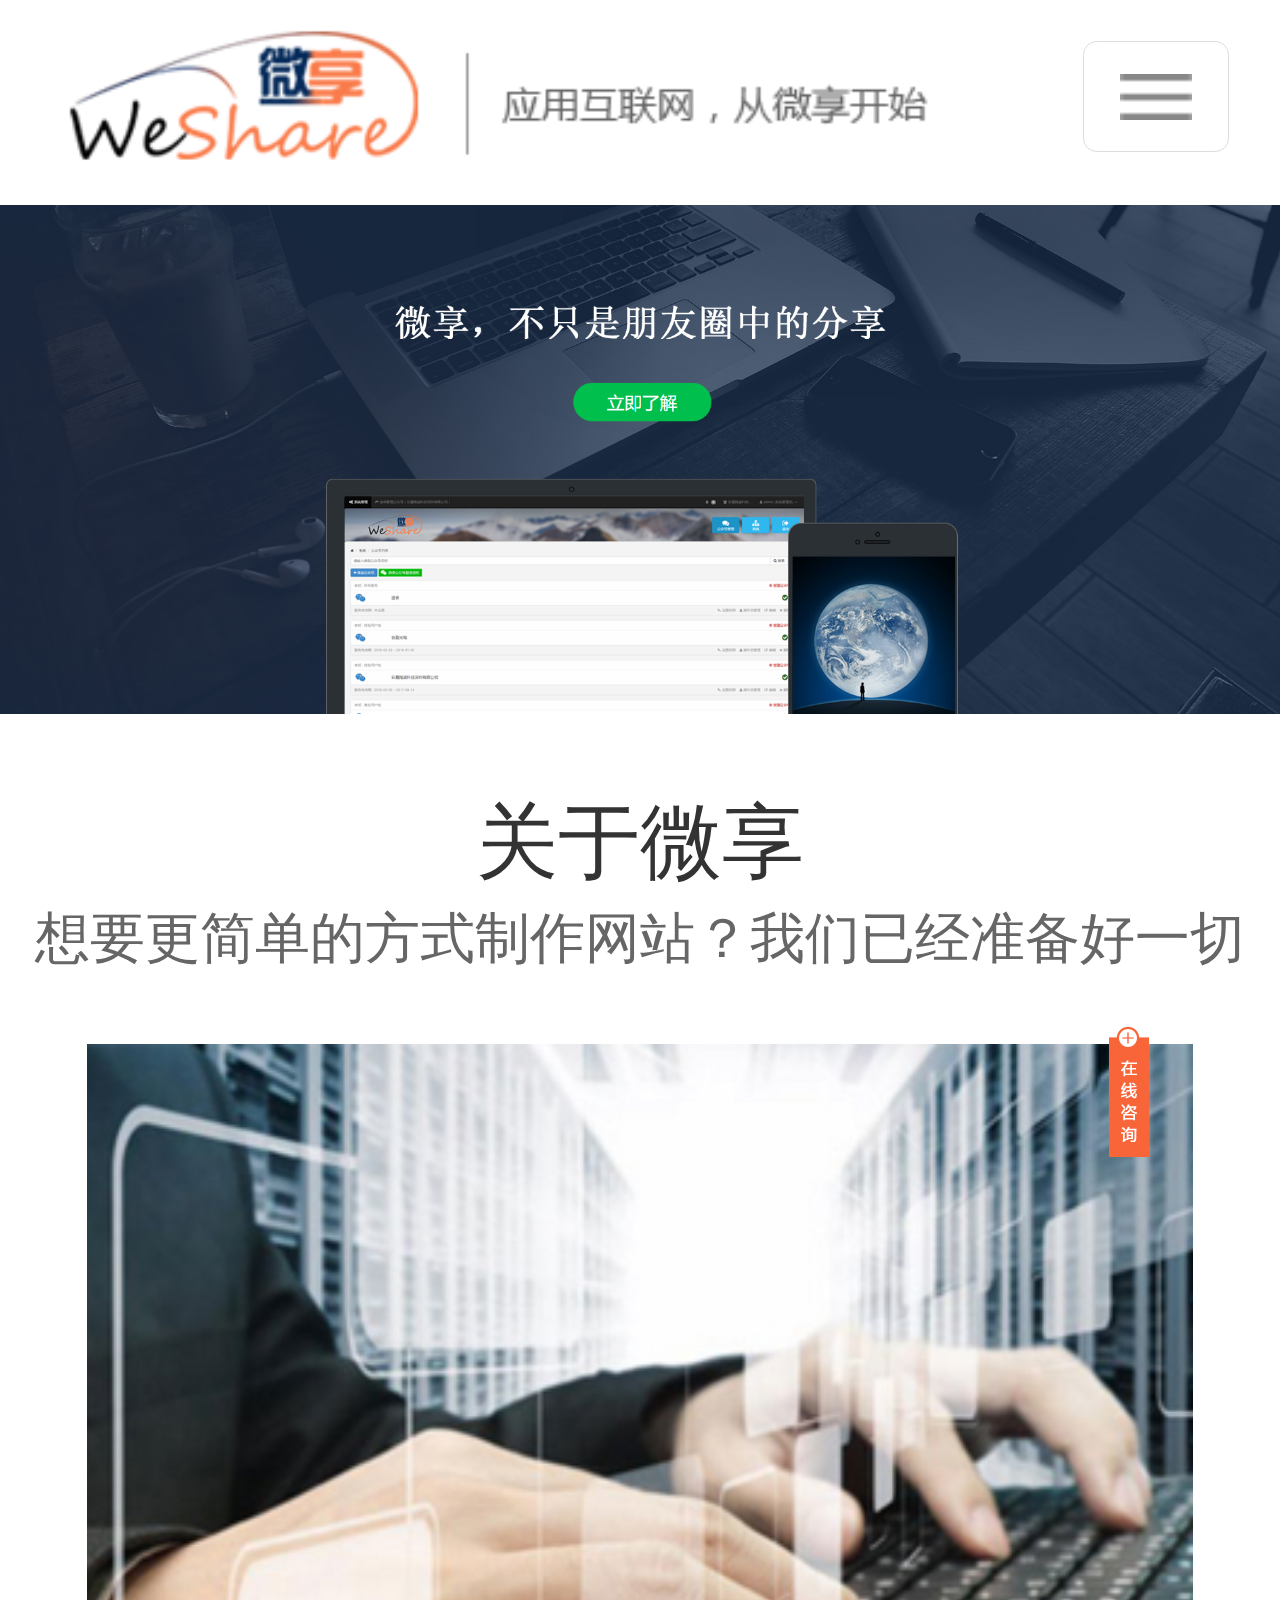
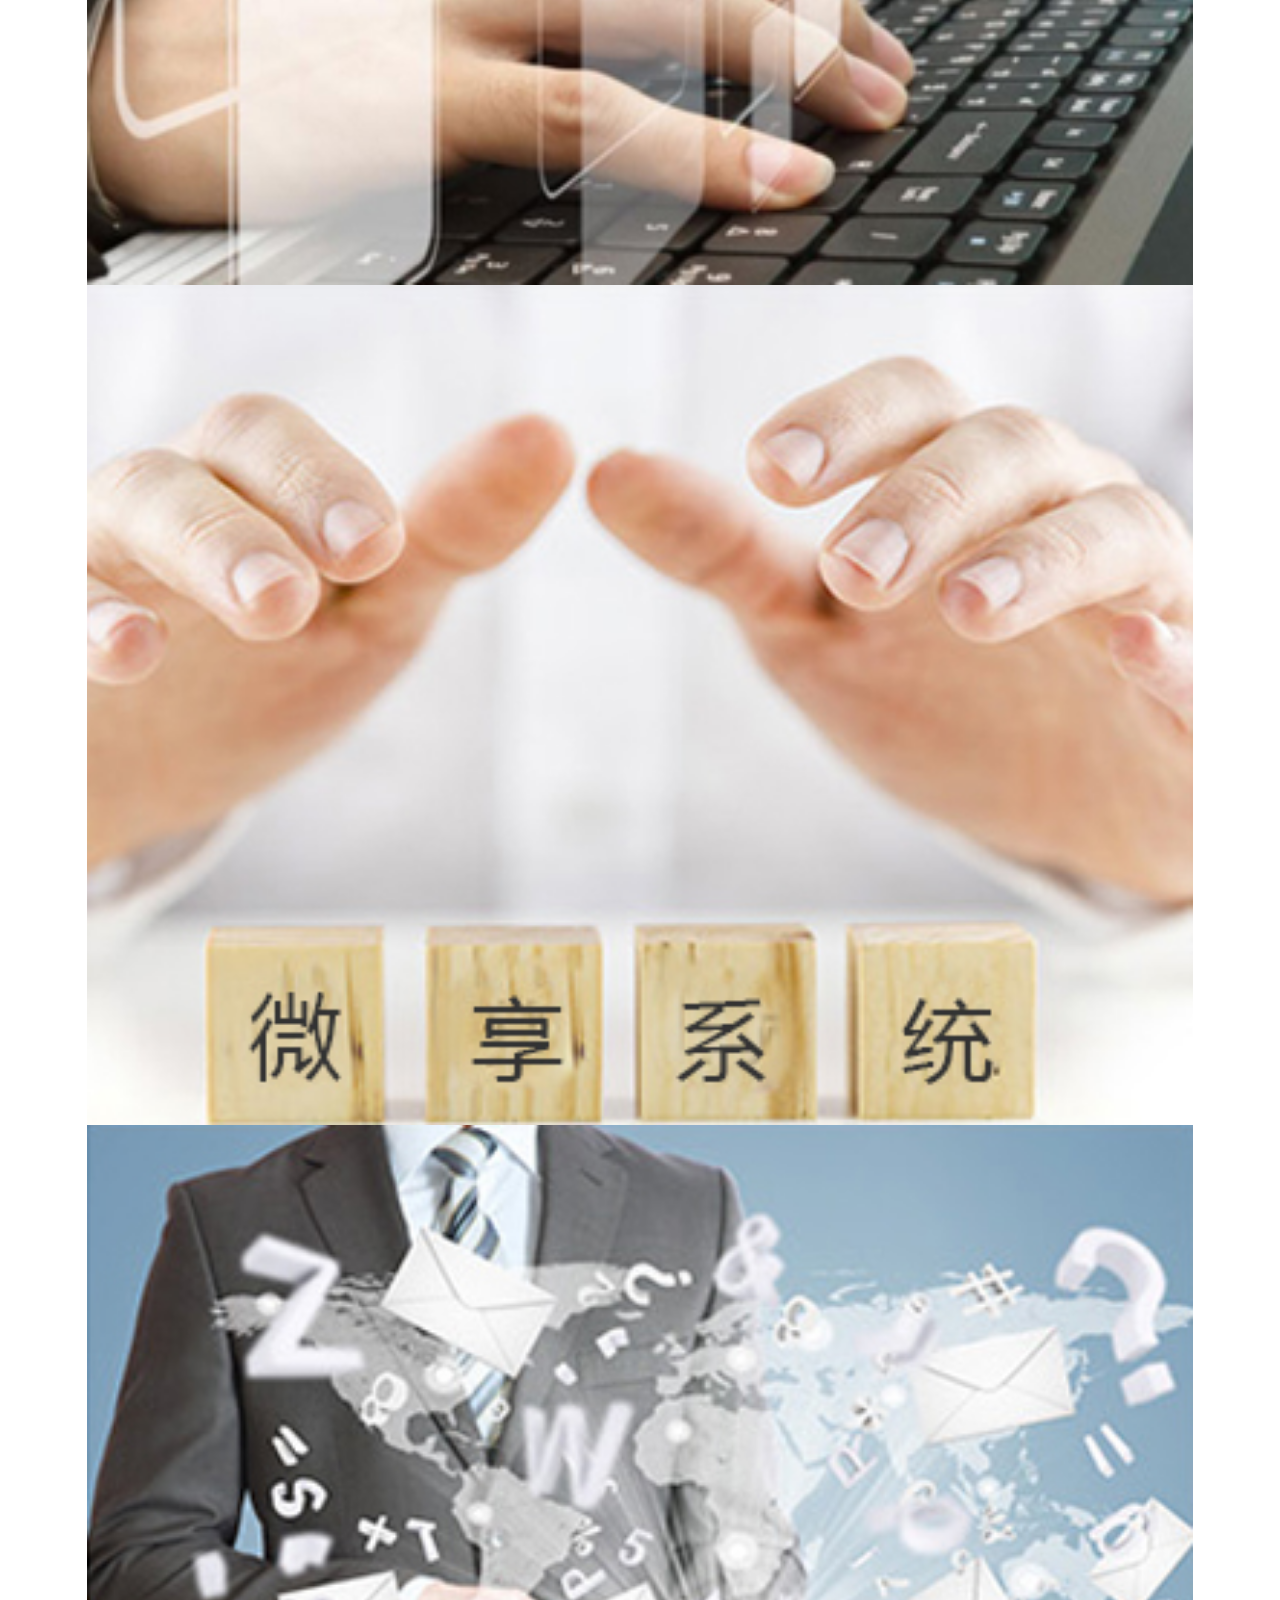
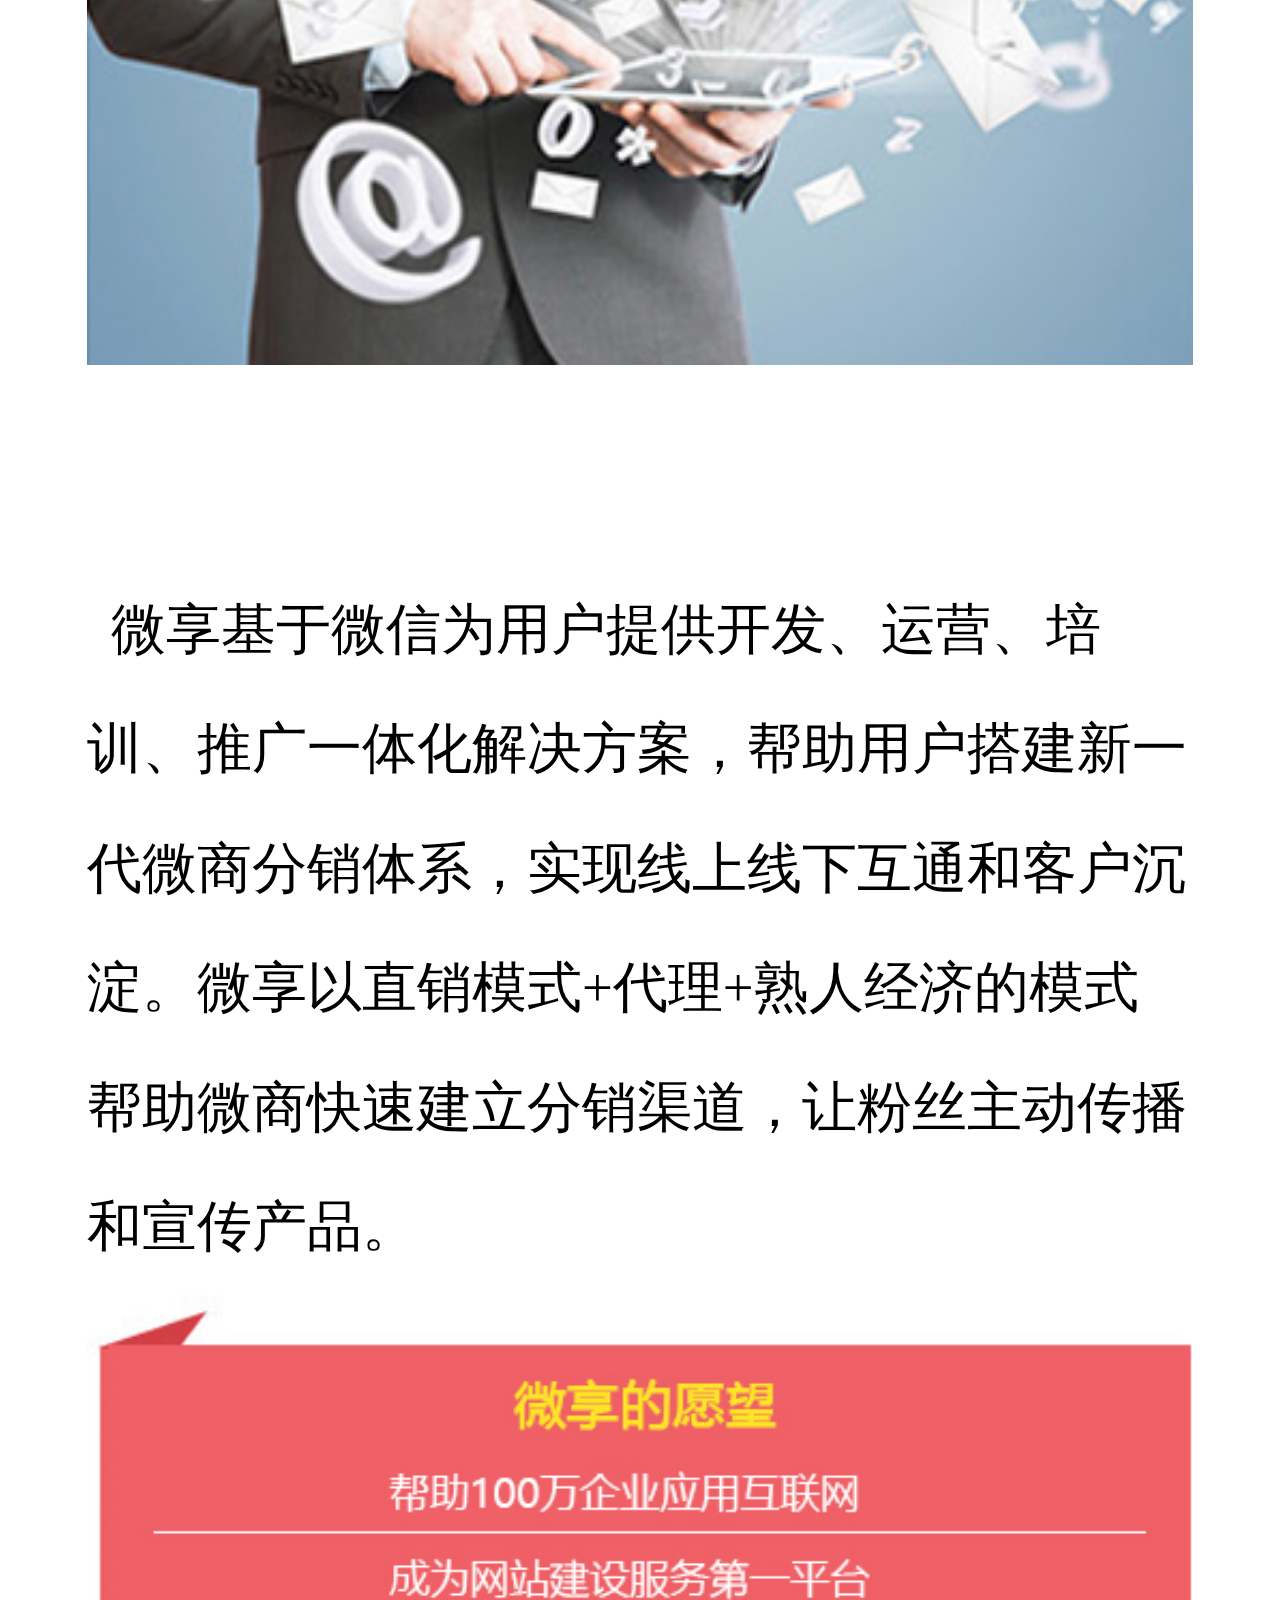
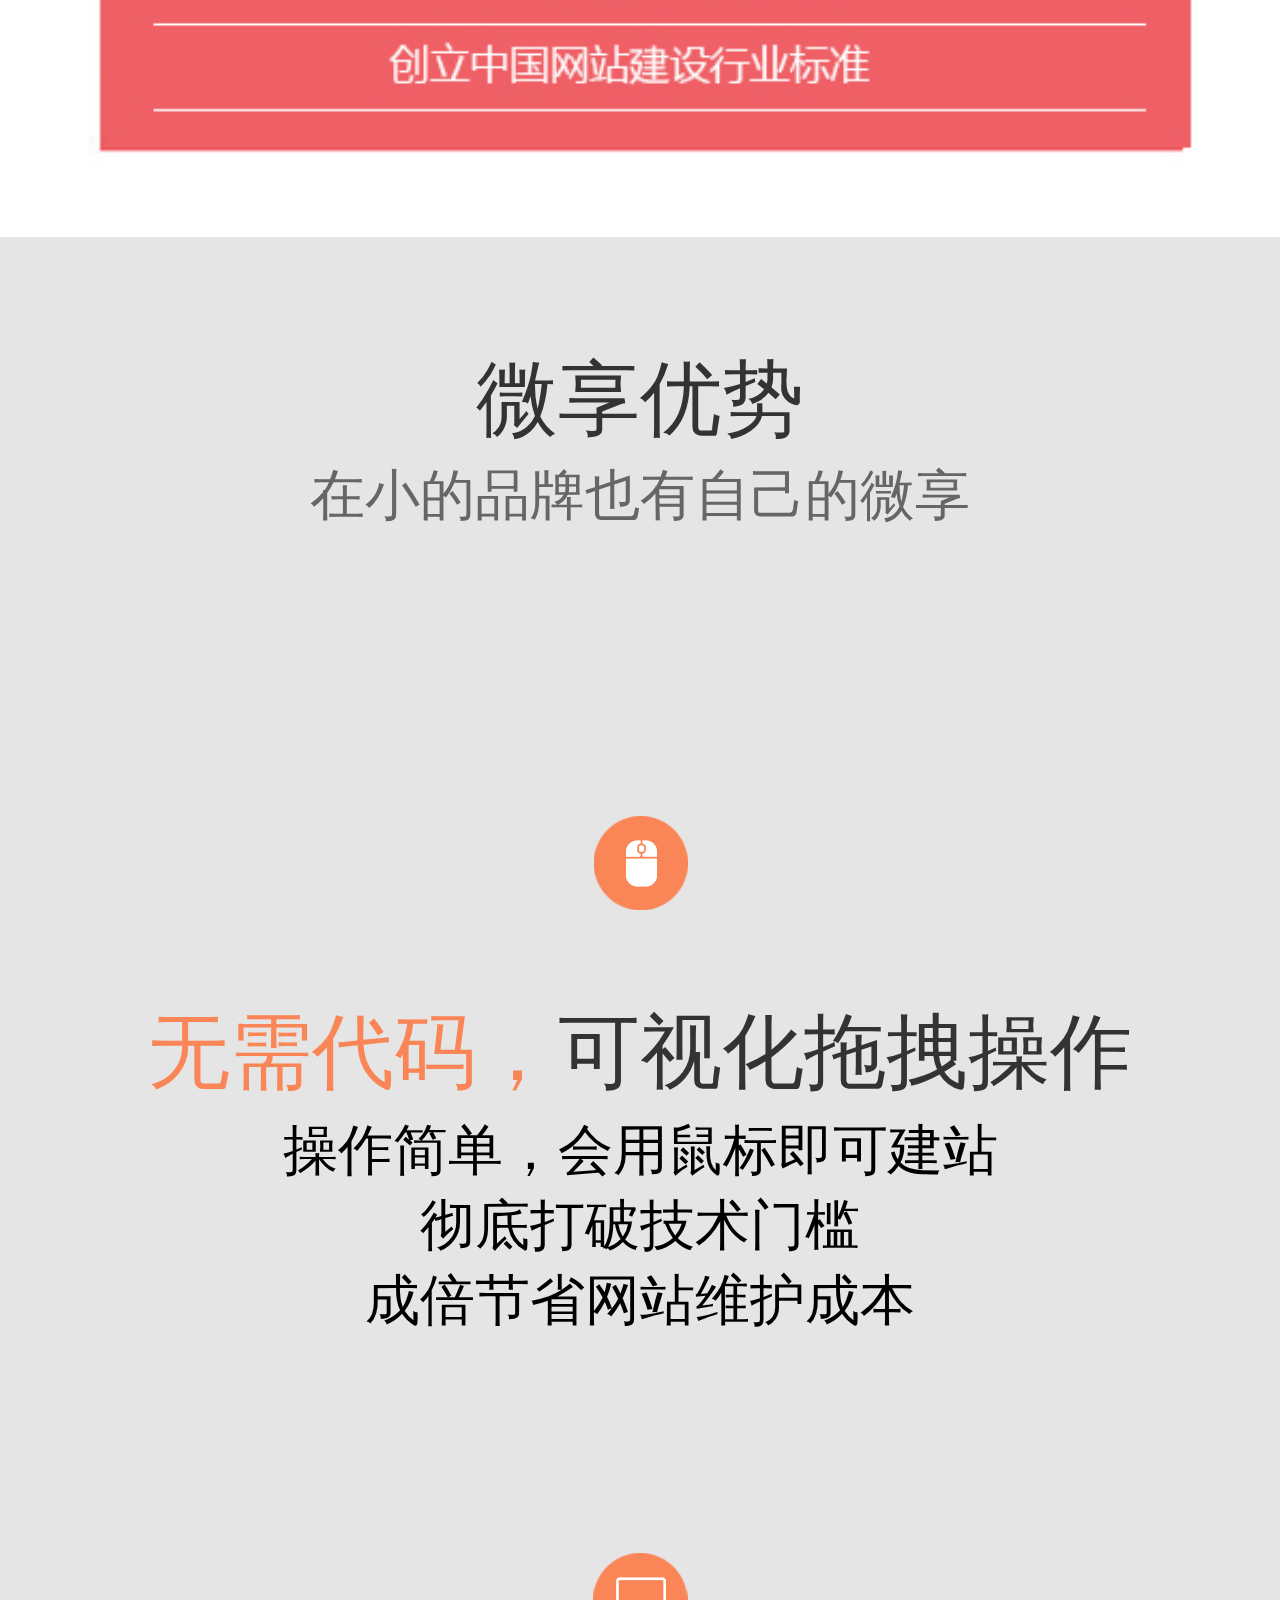
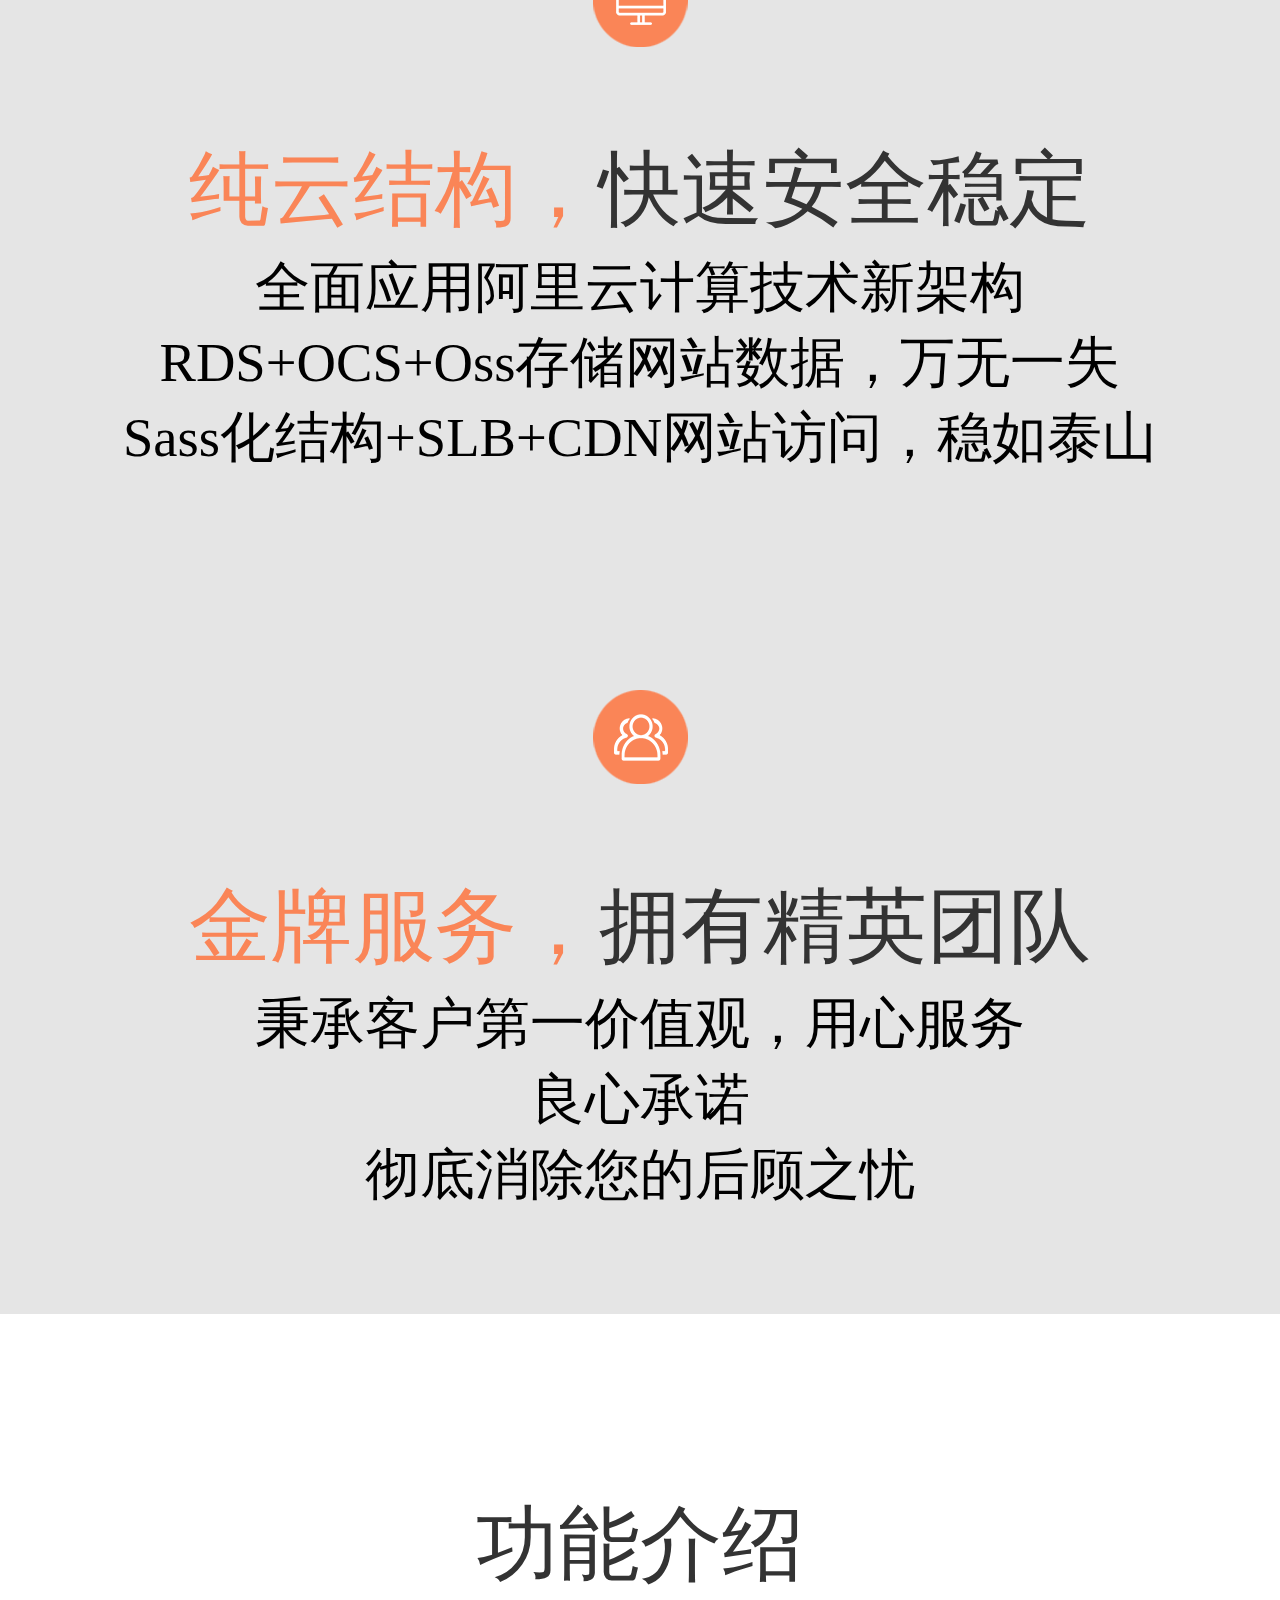
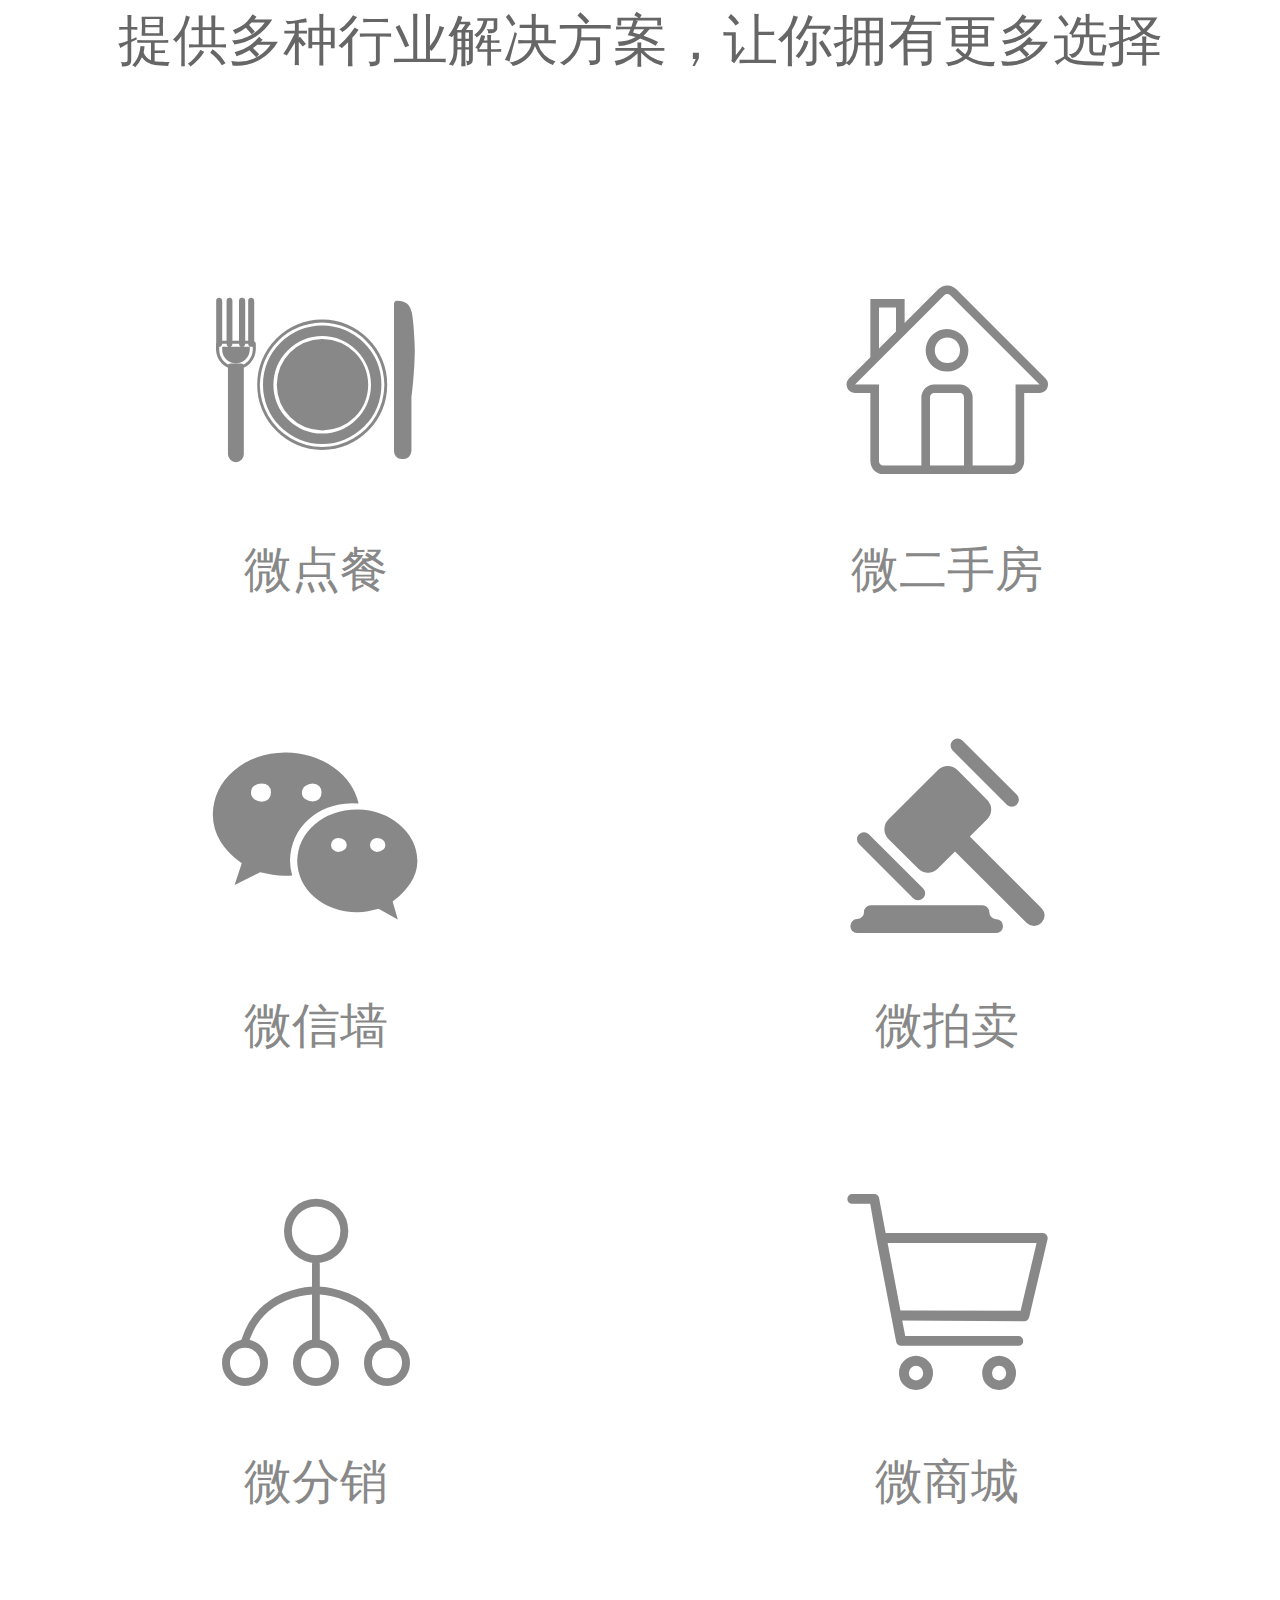
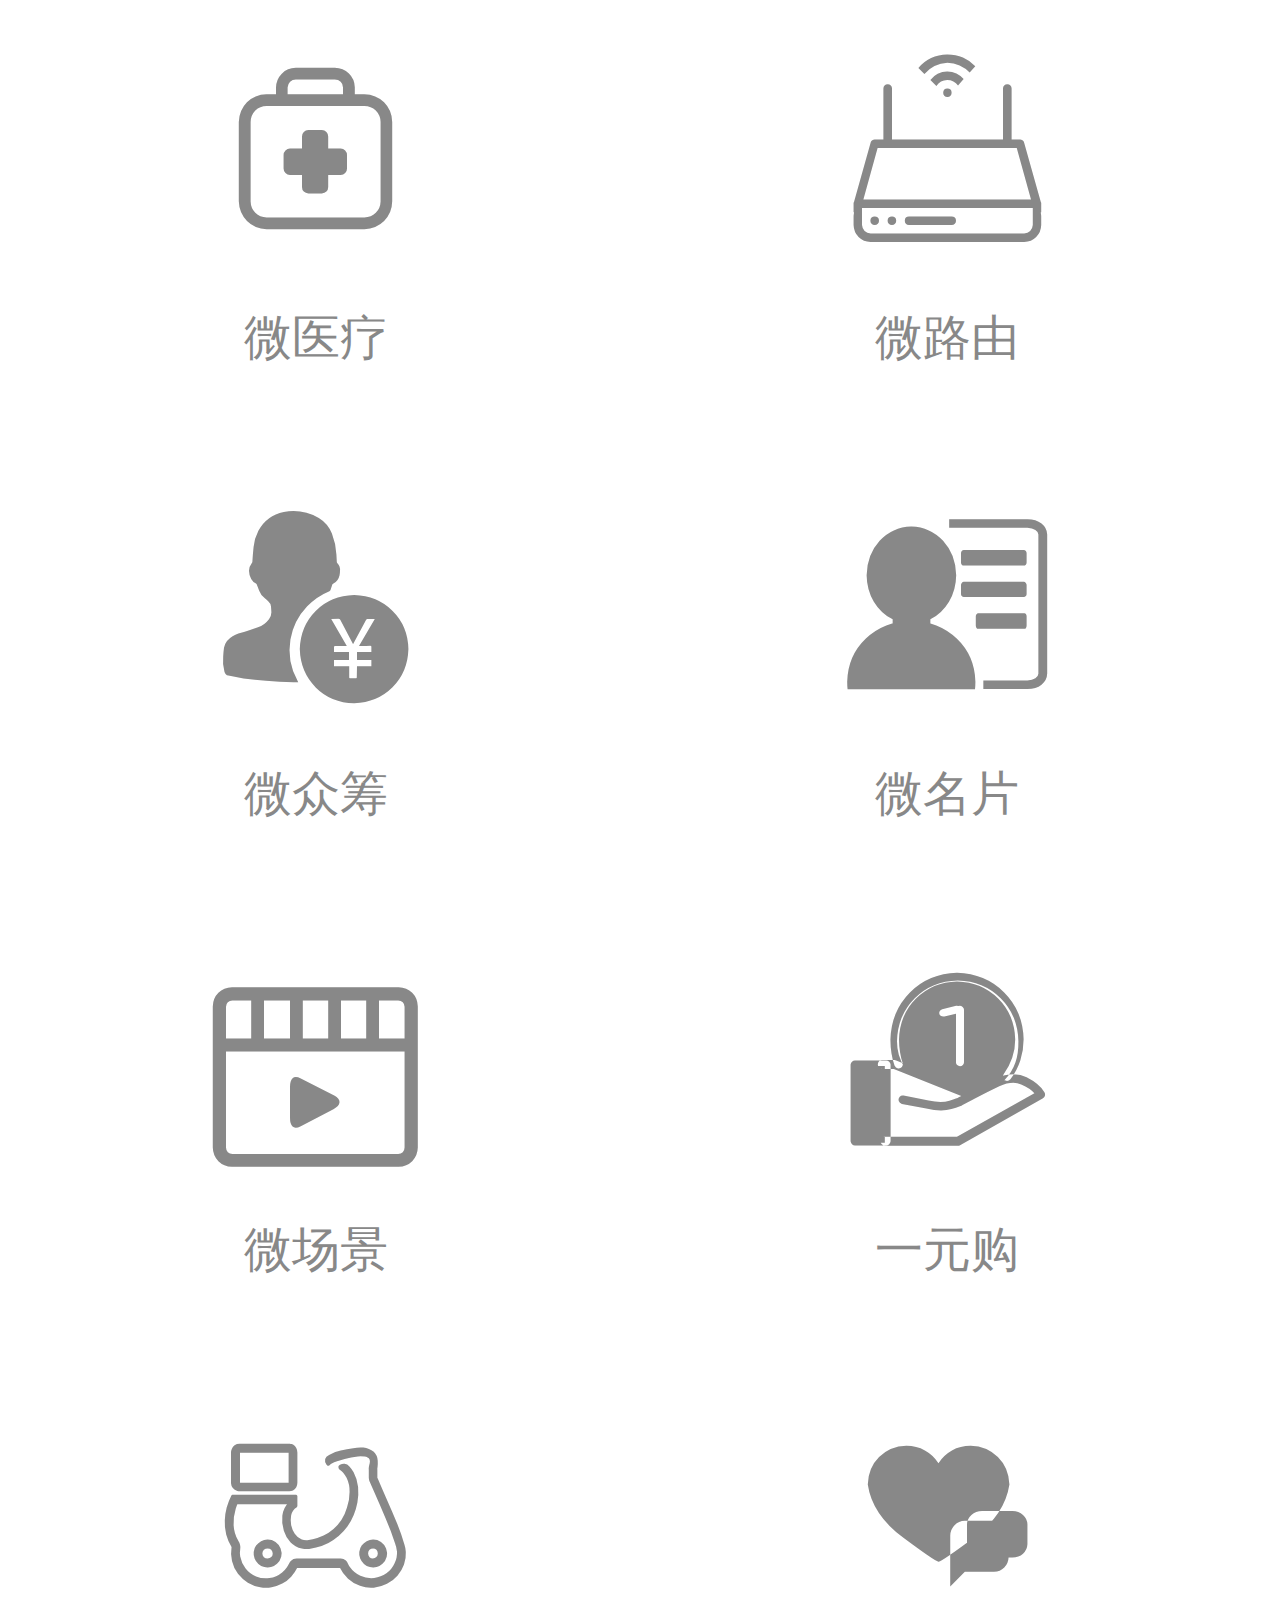
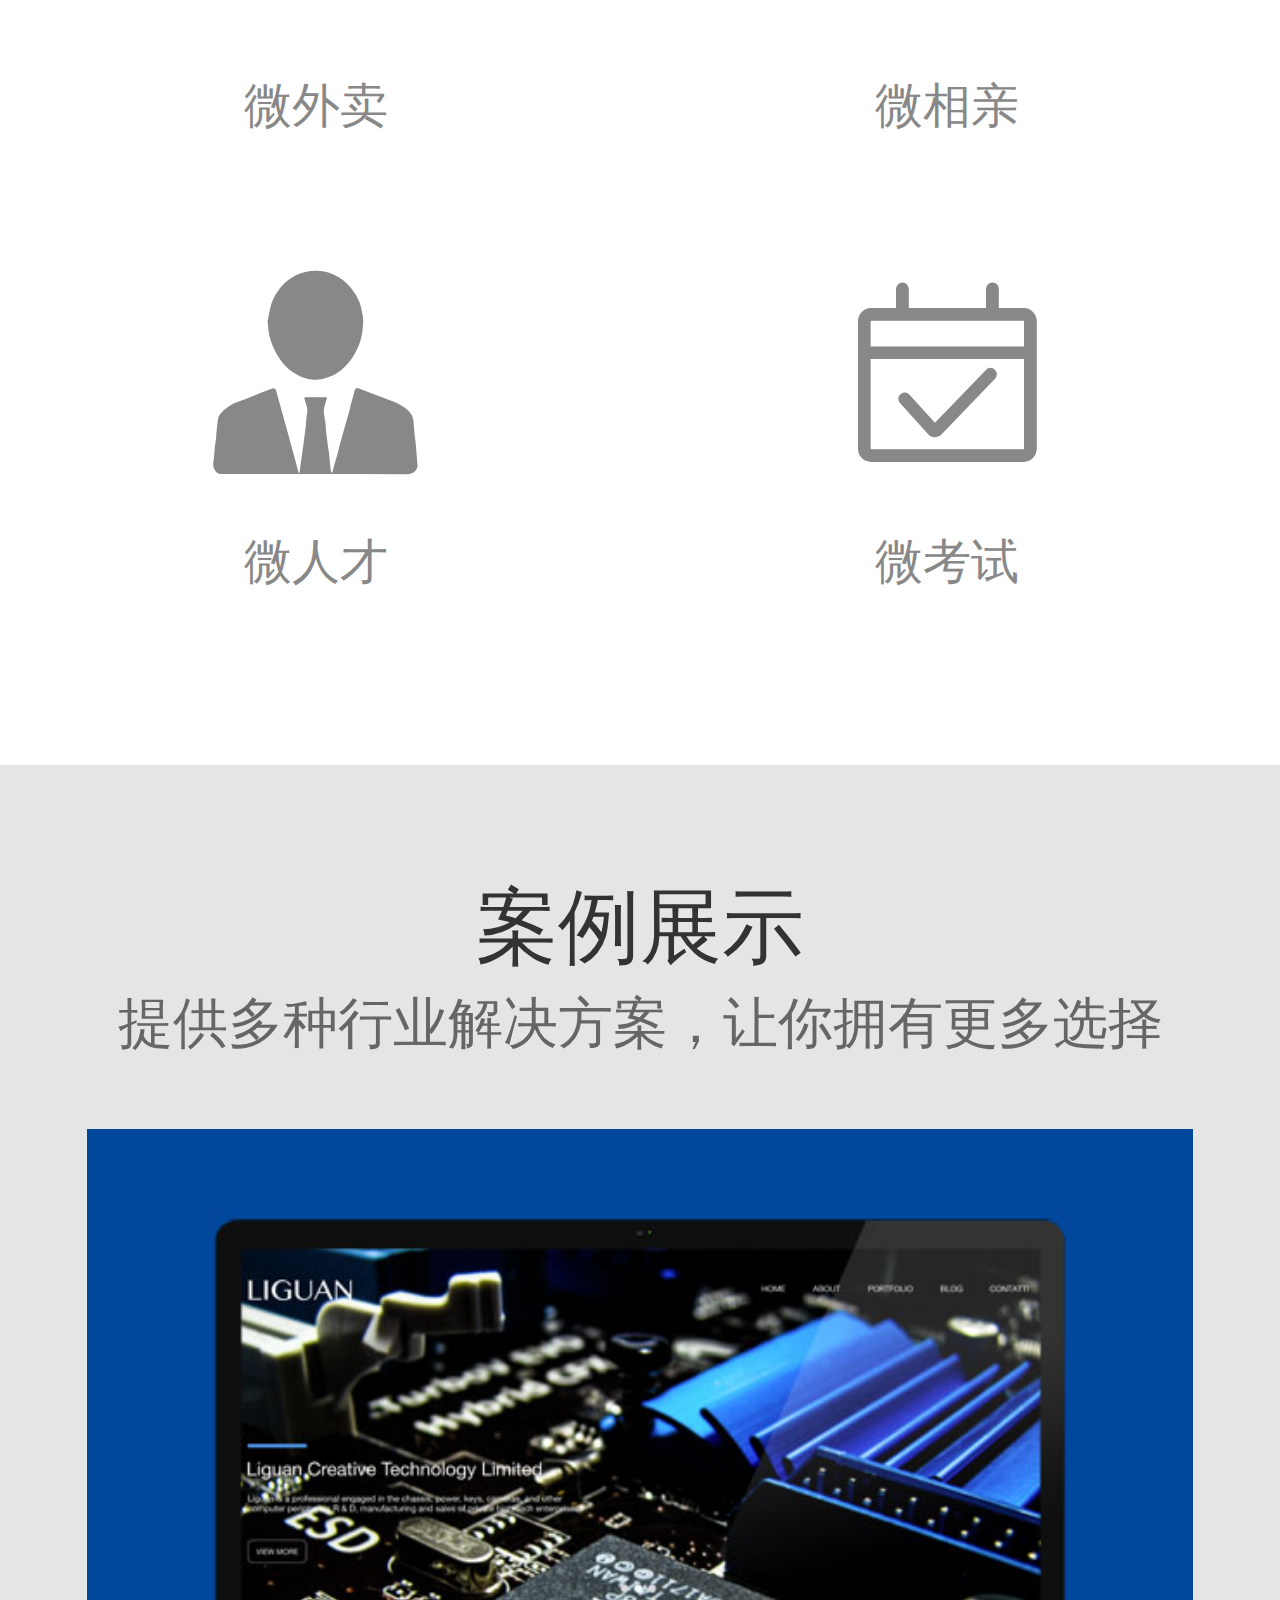
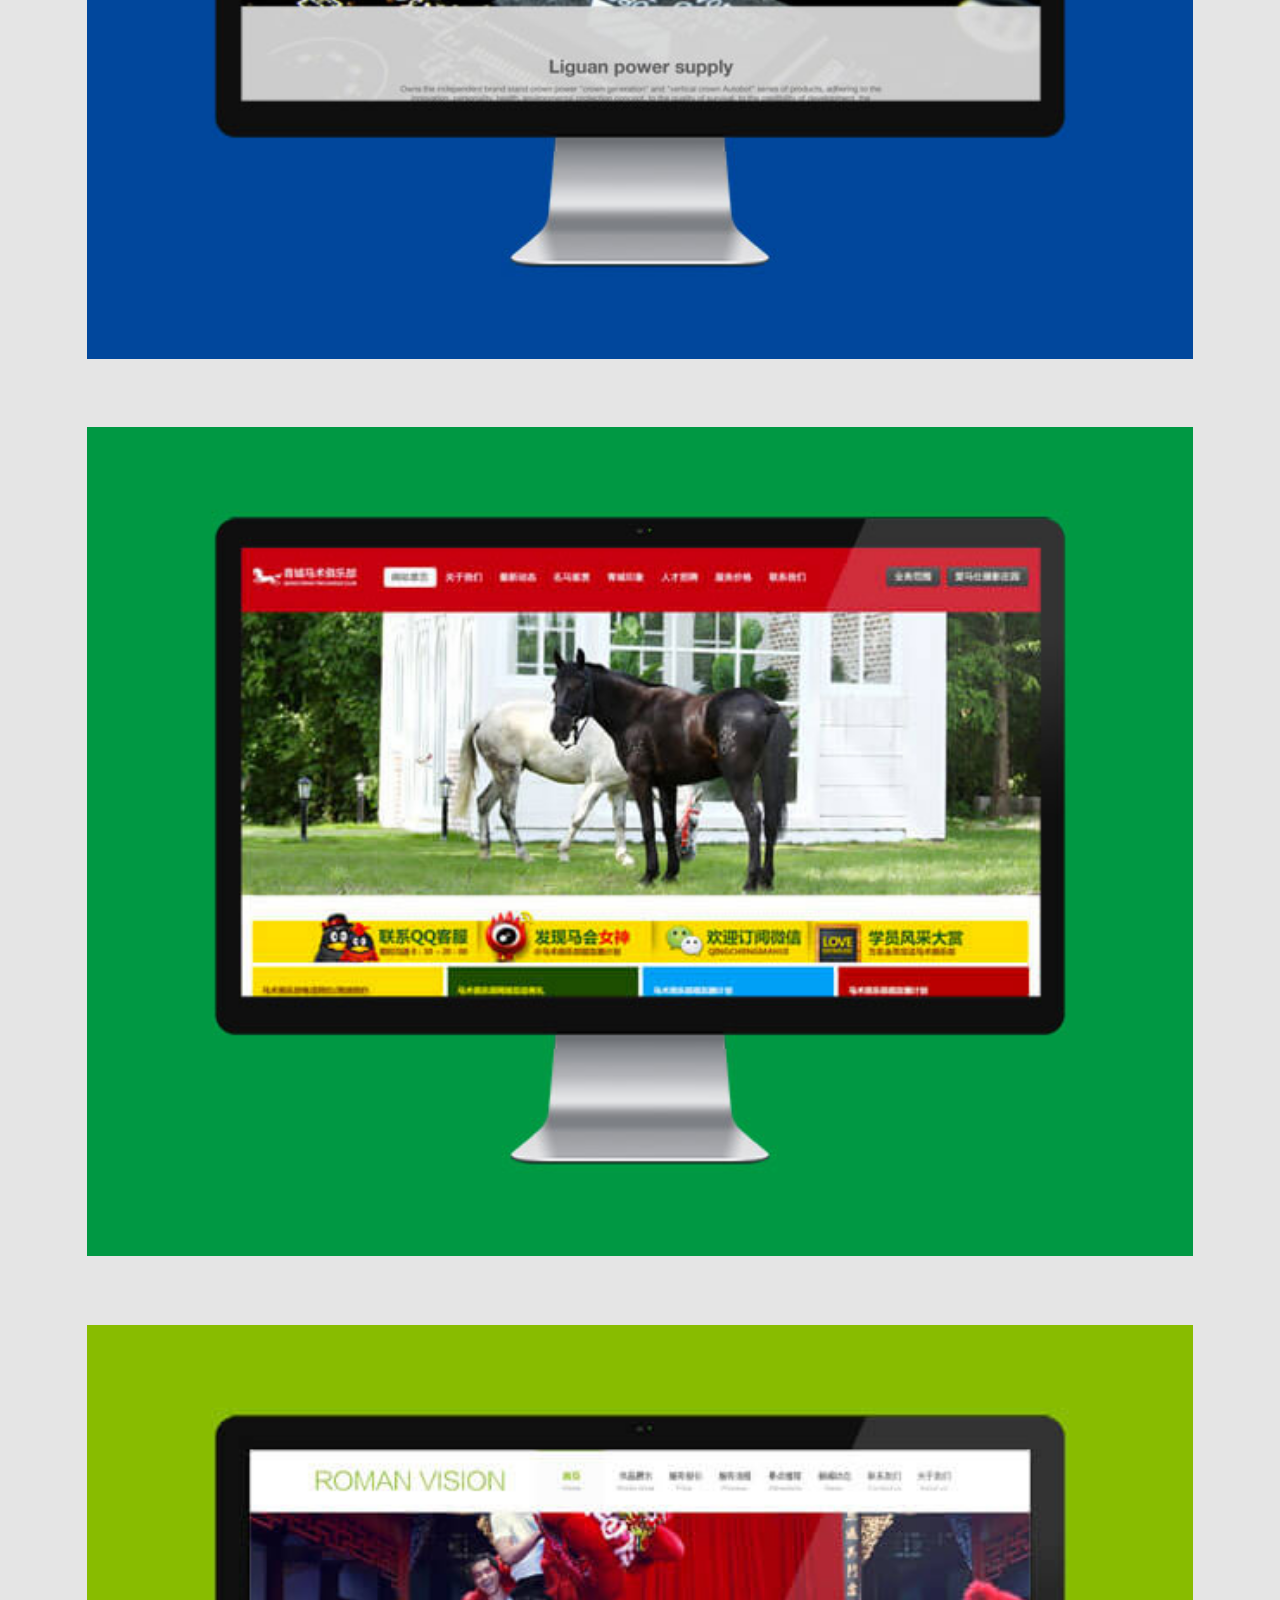
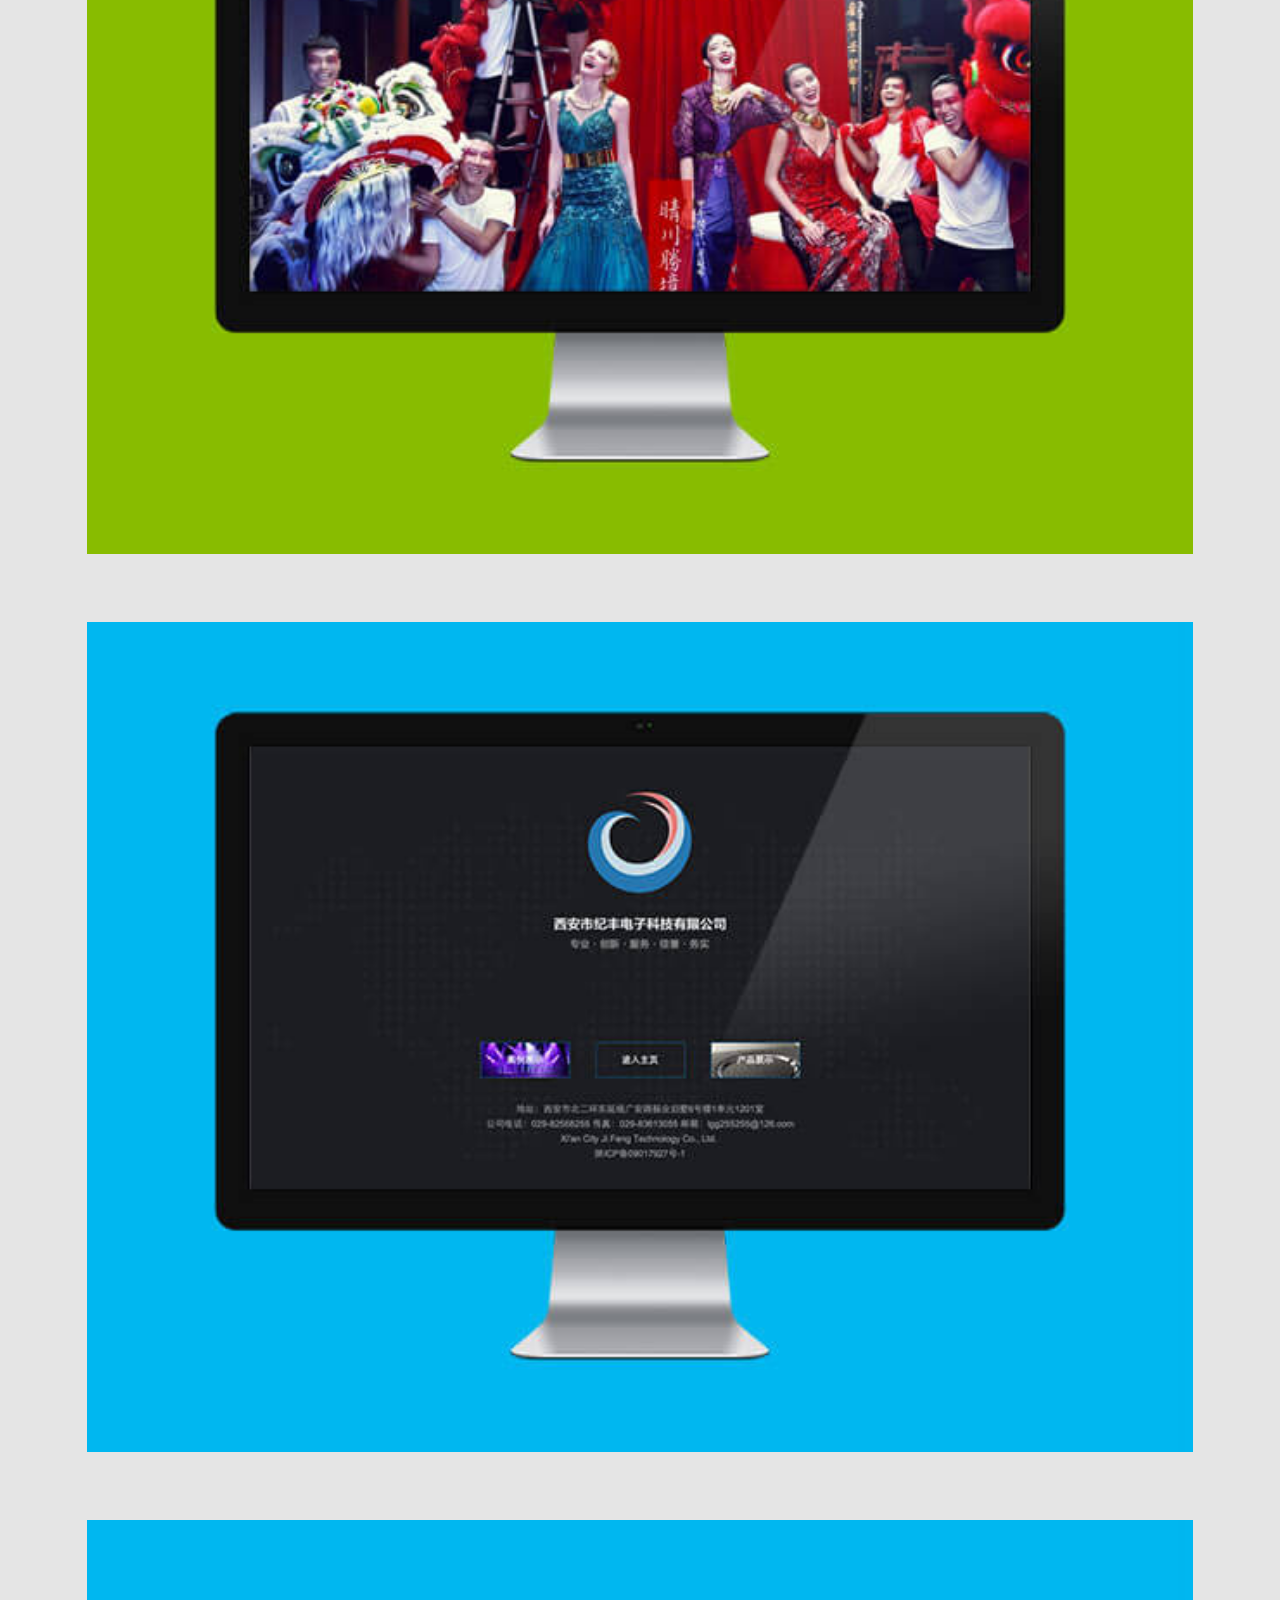
<file: index.html>
<!DOCTYPE html>
<html lang="en">

<head>
    <meta charset="UTF-8" />
    <meta name="viewport" content="width = device-width, initial-scale = 1.0, maximum-scale = 1.0, user-scalable = 0" />
    <script>
        //实时设置根目录的 font-size
        //3.75   表示设计稿的宽度 / 100
        document.documentElement.style.fontSize = document.documentElement.clientWidth / 3.75 + 'px';
    </script>
    <title>微享，随时随地分享新鲜事</title>
    <link rel="stylesheet" href="css/iconfont.css" />
    <link rel="stylesheet" href="css/header.css" />
    <link rel="stylesheet" href="css/exm.css" />
    <link rel="stylesheet" href="css/index.css" />
    <!-- <script src="./js/list.js"></script> -->
</head>

<body>
    <div class="warp">
        <header>
            <div class="top clearfix">
                <h1>
                    <a href="#"></a>
                </h1>
                <a href=""></a>
            </div>
            <div class="menu">
                <ul>
                    <li>
                        <a class="active" href="index.html">首页</a>
                    </li>
                    <li>
                        <a href="about.html">关于微享</a>
                    </li>
                    <li>
                        <a href="news.html">新闻动态</a>
                    </li>
                    <li>
                        <a href="exm.html">案例展示</a>
                    </li>
                    <li>
                        <a href="#">微享产品</a>
                    </li>
                    <li>
                        <a href="#">招贤纳士</a>
                    </li>
                    <li>
                        <a href="#">联系我们</a>
                    </li>
                </ul>
            </div>
            <div class="banner">
                <img src="images/banner.png" alt="" />
            </div>
        </header>
        <section>
            <div>
                <h2>关于微享</h2>
                <p>想要更简单的方式制作网站？我们已经准备好一切</p>
                <div>
                    <img src="images/i_04.jpg" alt="" />
                    <div>
                        <h4>经验</h4>
                        <p>拥有超过2年行业经验的资深团队及设计开发经验，服务上百家品牌企业。</p>
                    </div>
                </div>
                <div>
                    <img src="images/i_05.jpg" alt="" />
                    <div>
                        <h4>经验</h4>
                        <p>拥有超过2年行业经验的资深团队及设计开发经验，服务上百家品牌企业。</p>
                    </div>
                </div>
                <div>
                    <img src="images/i_06.jpg" alt="" />
                    <div>
                        <h4>经验</h4>
                        <p>拥有超过2年行业经验的资深团队及设计开发经验，服务上百家品牌企业。</p>
                    </div>
                </div>
                <p>微享基于微信为用户提供开发、运营、培训、推广一体化解决方案，帮助用户搭建新一代微商分销体系，实现线上线下互通和客户沉淀。微享以直销模式+代理+熟人经济的模式帮助微商快速建立分销渠道，让粉丝主动传播和宣传产品。</p>
                <img src="images/yw.jpg" alt="" />
            </div>
            <div>
                <h2>微享优势</h2>
                <p>在小的品牌也有自己的微享</p>
                <div>
                    <img src="images/icon.png" alt="" />
                    <h2>
                        <span>无需代码，</span>可视化拖拽操作</h2>
                    <p>操作简单，会用鼠标即可建站</p>
                    <p>彻底打破技术门槛</p>
                    <p>成倍节省网站维护成本</p>
                </div>
                <div>
                    <img src="images/icon1.png" alt="" />
                    <h2>
                        <span>纯云结构，</span>快速安全稳定</h2>
                    <p>全面应用阿里云计算技术新架构</p>
                    <p>RDS+OCS+Oss存储网站数据，万无一失</p>
                    <p>Sass化结构+SLB+CDN网站访问，稳如泰山</p>
                </div>
                <div>
                    <img src="images/icon3.png" alt="" />
                    <h2>
                        <span>金牌服务，</span>拥有精英团队</h2>
                    <p>秉承客户第一价值观，用心服务</p>
                    <p>良心承诺</p>
                    <p>彻底消除您的后顾之忧</p>
                </div>
            </div>
            <div class="clearfix">
                <h2>功能介绍</h2>
                <p>提供多种行业解决方案，让你拥有更多选择</p>
                <div>
                    <i class="iconfont icon-canju"></i>
                    <p>微点餐</p>
                </div>
                <div>
                    <i class="iconfont icon-ershoufang"></i>
                    <p>微二手房</p>
                </div>
                <div>
                    <i class="iconfont icon-weixin"></i>
                    <p>微信墙</p>
                </div>
                <div>
                    <i class="iconfont icon-paimai"></i>
                    <p>微拍卖</p>
                </div>
                <div>
                    <i class="iconfont icon-fenxiao"></i>
                    <p>微分销</p>
                </div>
                <div>
                    <i class="iconfont icon-gouwuche"></i>
                    <p>微商城</p>
                </div>
                <div>
                    <i class="iconfont icon-yiliao"></i>
                    <p>微医疗</p>
                </div>
                <div>
                    <i class="iconfont icon-iconset0265"></i>
                    <p>微路由</p>
                </div>
                <div>
                    <i class="iconfont icon-woyaozhongchou"></i>
                    <p>微众筹</p>
                </div>
                <div>
                    <i class="iconfont icon-gerenziliao"></i>
                    <p>微名片</p>
                </div>
                <div>
                    <i class="iconfont icon-dianying"></i>
                    <p>微场景</p>
                </div>
                <div>
                    <i class="iconfont icon-yiyuanmiaosha"></i>
                    <p>一元购</p>
                </div>
                <div>
                    <i class="iconfont icon-waimai"></i>
                    <p>微外卖</p>
                </div>
                <div>
                    <i class="iconfont icon-Vxinlizixun"></i>
                    <p>微相亲</p>
                </div>
                <div>
                    <i class="iconfont icon-rencai"></i>
                    <p>微人才</p>
                </div>
                <div>
                    <i class="iconfont icon-kaoqin"></i>
                    <p>微考试</p>
                </div>
            </div>
            <div class="exm">
                <h2>案例展示</h2>
                <p>提供多种行业解决方案，让你拥有更多选择</p>
                <div>
                    <a href="">
                        <img src="images/7.jpg" alt="" />
                        <div>
                            <p>福隆超市连锁</p>
                        </div>
                    </a>
                </div>
                <div>
                    <a href="">
                        <img src="images/7a.jpg" alt="" />
                        <div>
                            <p>福隆超市连锁</p>
                        </div>
                    </a>
                </div>
                <div>
                    <a href="">
                        <img src="images/8.jpg" alt="" />
                        <div>
                            <p>福隆超市连锁</p>
                        </div>
                    </a>
                </div>
                <div>
                    <a href="">
                        <img src="images/12.jpg" alt="" />
                        <div>
                            <p>福隆超市连锁</p>
                        </div>
                    </a>
                </div>
                <div>
                    <a href="">
                        <img src="images/12.jpg" alt="" />
                        <div>
                            <p>福隆超市连锁</p>
                        </div>
                    </a>
                </div>
                <div>
                    <a href="">
                        <img src="images/8.jpg" alt="" />
                        <div>
                            <p>福隆超市连锁</p>
                        </div>
                    </a>
                </div>
                <div>
                    <a href="">
                        <img src="images/7a.jpg" alt="" />
                        <div>
                            <p>福隆超市连锁</p>
                        </div>
                    </a>
                </div>
                <div>
                    <a href="">
                        <img src="images/7.jpg" alt="" />
                        <div>
                            <p>福隆超市连锁</p>
                        </div>
                    </a>
                </div>
                <a href="exm.html">查看更多</a>
            </div>
            <div>
                <h2>新闻资讯</h2>
                <p>实时掌握最新动态，了解互联网发展方向</p>
                <div>
                    <div>
                        <img src="images/n1.jpg" alt="" />
                    </div>
                    <div class="clearfix">
                        <div>
                            <span>08</span>
                            <p>2016.08</p>
                        </div>
                        <h3>变革时代，如何写商业计划书？</h3>
                        <p>变革时代，如何写商业计划书？变革时代，如何写商业计划书？</p>
                    </div>
                </div>
                <div>
                    <div>
                        <img src="images/n1.jpg" alt="" />
                    </div>
                    <div class="clearfix">
                        <div>
                            <span>08</span>
                            <p>2016.08</p>
                        </div>
                        <h3>变革时代，如何写商业计划书？</h3>
                        <p>变革时代，如何写商业计划书？变革时代，如何写商业计划书？</p>
                    </div>
                </div>
                <div>
                    <div>
                        <img src="images/n1.jpg" alt="" />
                    </div>
                    <div class="clearfix">
                        <div>
                            <span>08</span>
                            <p>2016.08</p>
                        </div>
                        <h3>变革时代，如何写商业计划书？</h3>
                        <p>变革时代，如何写商业计划书？变革时代，如何写商业计划书？</p>
                    </div>
                </div>
                <a href="#">查看更多</a>
            </div>
        </section>
        <footer>
            <div>
                <p>广东澳新考拉信息技术有限公司 </p>
                <p>地 址：汕头市龙湖区高新区嘉泽中心大厦7B01</p>
                <p>联系方式：0754-87263166</p>
                <p>公司官网：http://www.ozkoalas.com/</p>
                <p>关注我们</p>
                <img src="images/wei.png" alt="" />
            </div>
            <div>
                <p>Copyright © 2003-2016 广州澳新考拉信息技术有限公司 All Rights Reserved　粤ICP备123456号　</p>
                <p>Power by weshare</p>
            </div>
        </footer>
        <div class="ad">
            <a href="#"></a>
        </div>
    </div>
</body>
<script>
    function add(ele, str) {
        let preClassName = ele.className
        let arr = preClassName.split(/\s+/)
        let ind = arr.indexOf(str)
        if (ind === -1) {
            ele.className = preClassName.trim() + ' ' + str
        }
    }
    function remove(ele, str) {
        let preClassName = ele.className
        let arr = preClassName.split(/\s+/)
        let ind = arr.indexOf(str)
        if (ind !== -1) {
            arr.splice(ind, 1)
            ele.className = arr.join(' ')
        }
    }
    document.querySelector('.top>a').onclick = function (event) {
        event.preventDefault()
        const list = document.querySelector('.menu')
        switch(list.className){
            case 'menu activeList':remove(list,'activeList');break;
            default:add(list,'activeList');break;
        }
        
    }
    // const exmArr = document.querySelectorAll('.exm>div')
    // for (let i = 0; i < exmArr.length; i++) {
    //     exmArr[i].onclick()=function(){
    //         exmArr[i].find('a>div').style.opacity=1;
    //     }
        
    // }
</script>

</html>
</file>
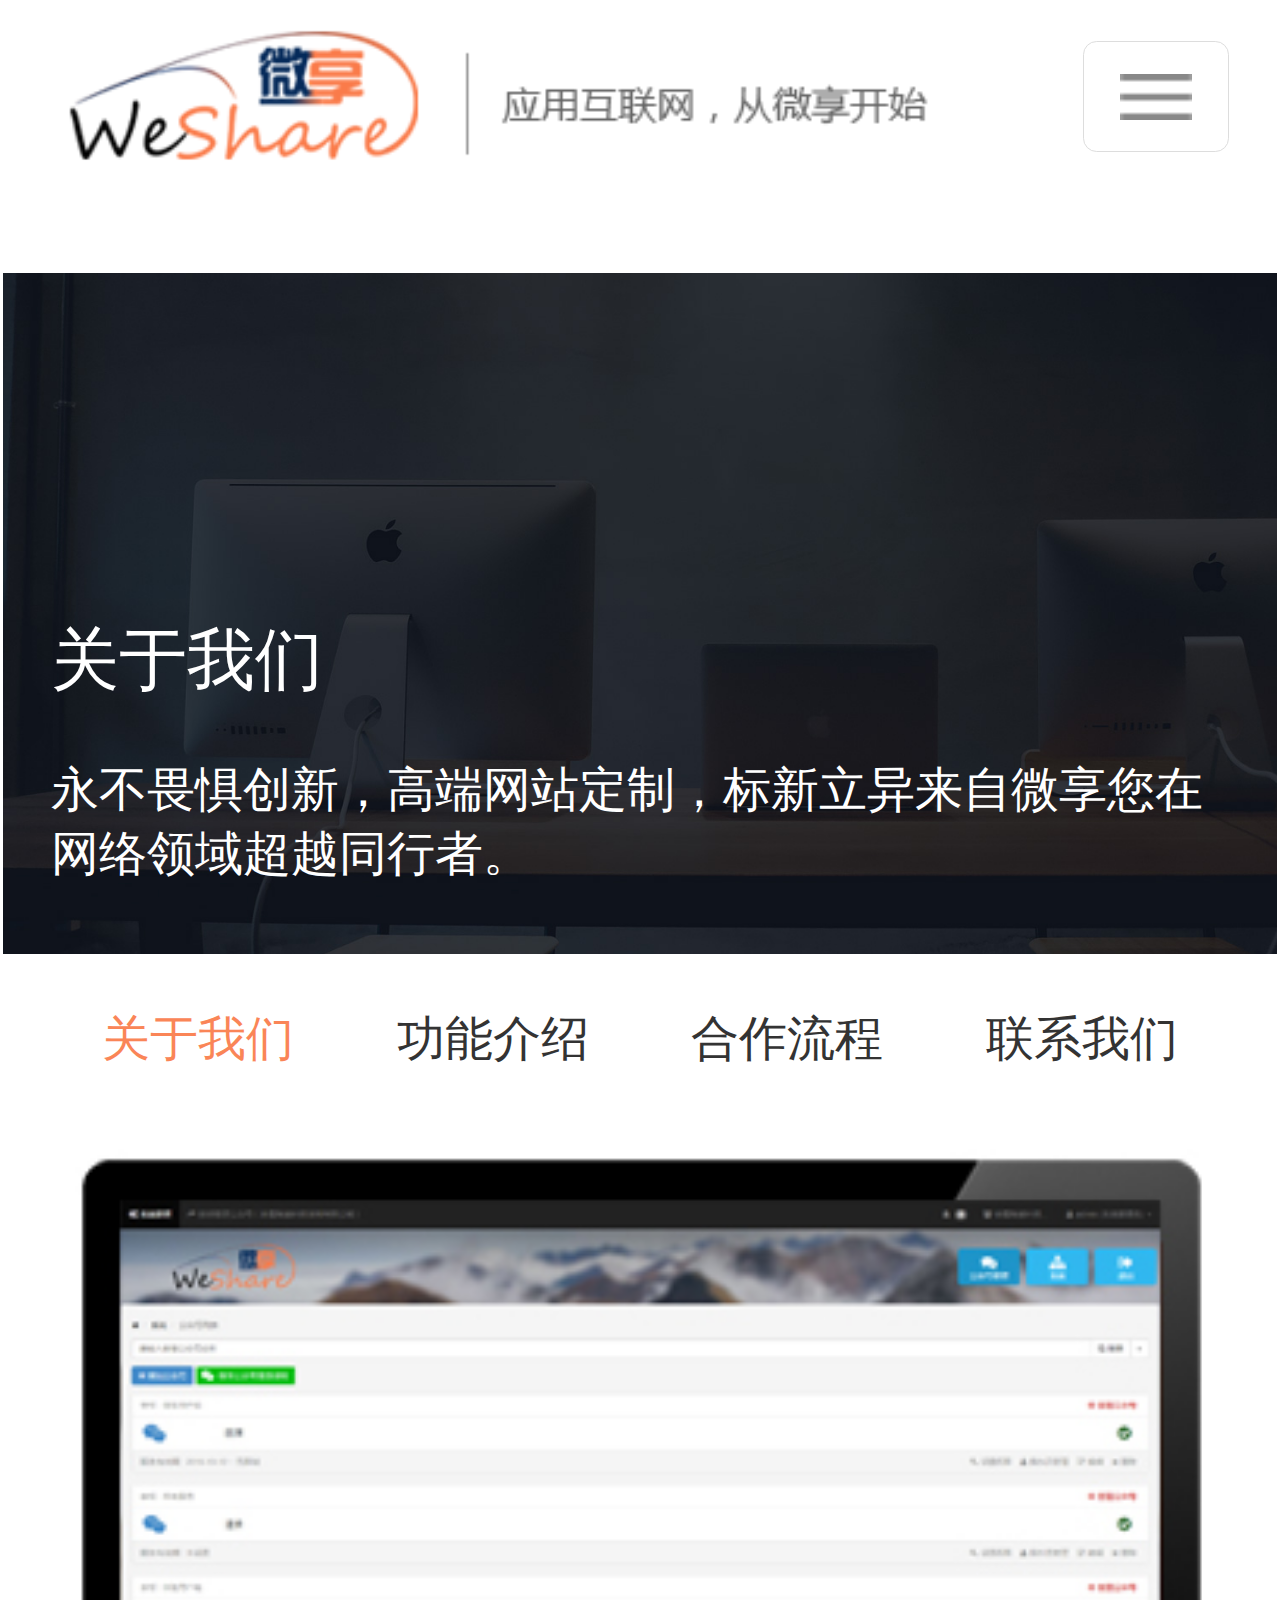
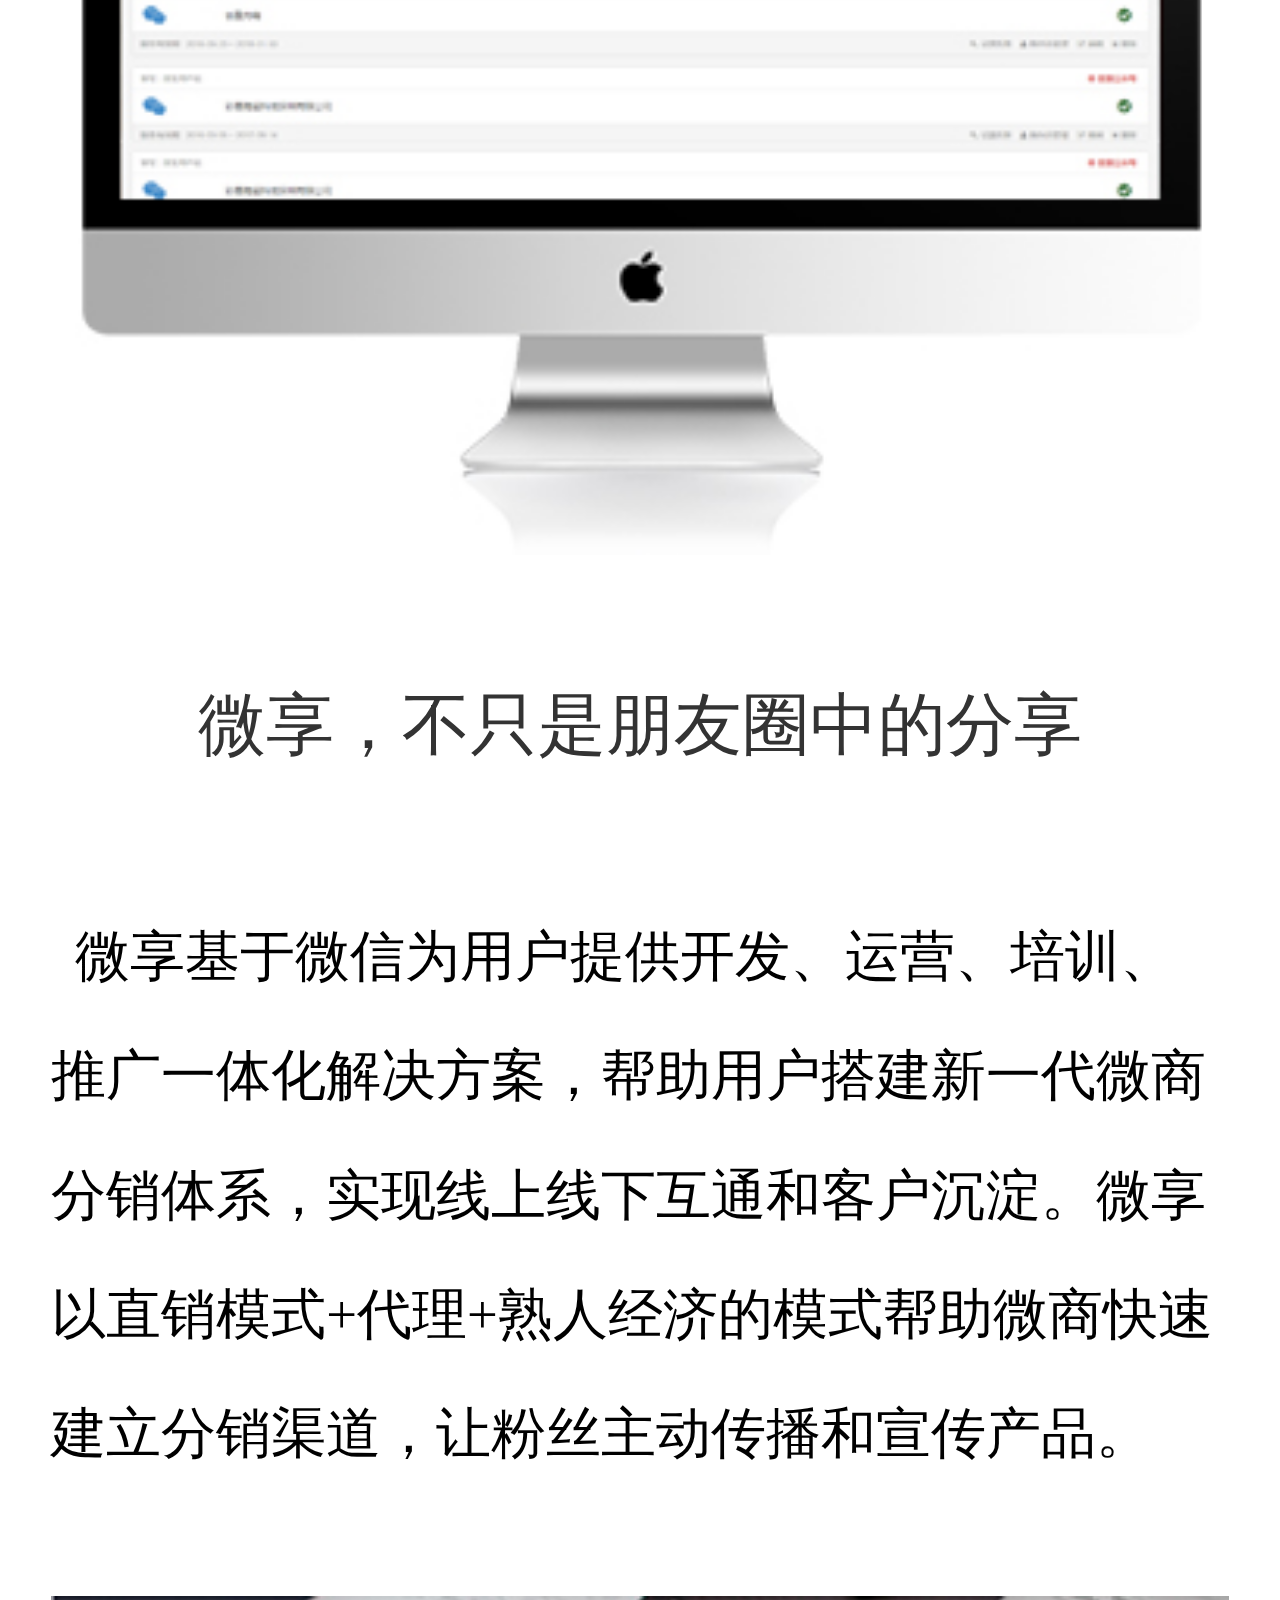
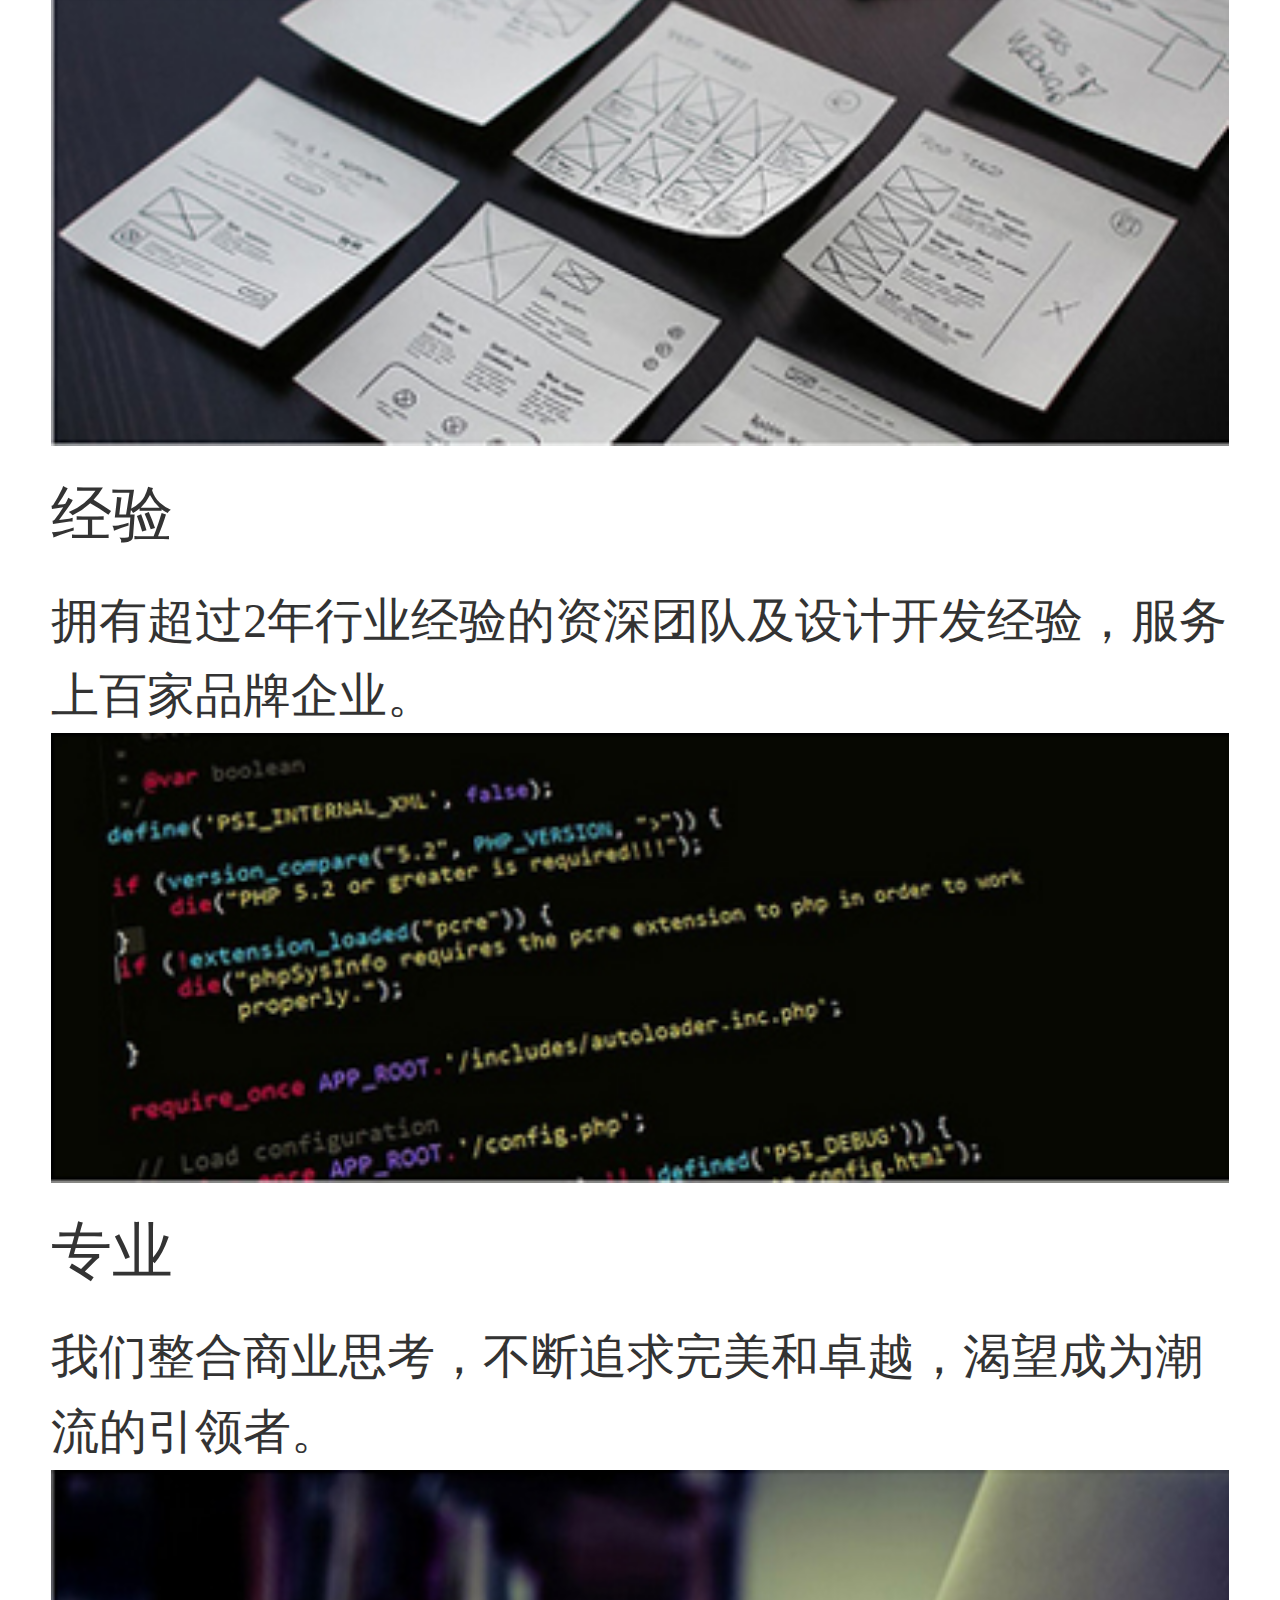
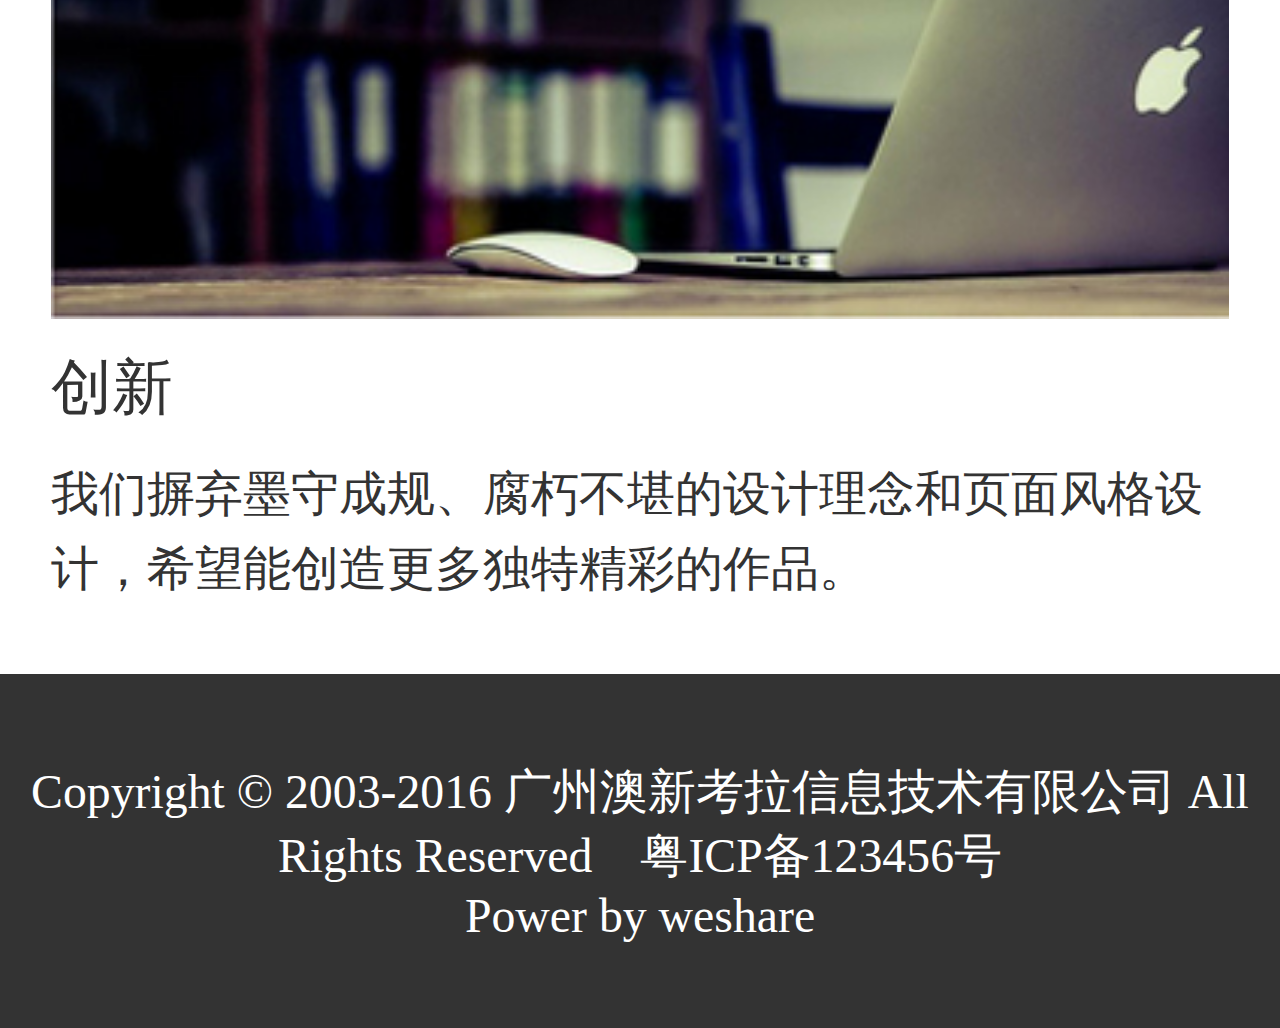
<file: about.html>
<!DOCTYPE html>
<html lang="en">
<head>
    <meta charset="UTF-8" />
    <meta name = "viewport" content = "width = device-width, initial-scale = 1.0, maximum-scale = 1.0, user-scalable = 0" />
    <script>
        //实时设置根目录的 font-size
        //3.75   表示设计稿的宽度 / 100
        document.documentElement.style.fontSize =document.documentElement.clientWidth / 3.75 + 'px';
    </script>
    <title>微享，随时随地分享新鲜事</title>
    <link rel="stylesheet" href="css/header.css" />
    <link rel="stylesheet" href="css/about.css" />
    <link rel="stylesheet" href="css/footer.css" />
    <link rel="stylesheet" href="css/animate.css" />

</head>
<body>
    <div class="warp">
        <header>
            <div class="top clearfix">
                <h1><a href="#"></a></h1>
                <a href="#"></a>
            </div>
            <div class="banner">
                <div>
                    <h2>关于我们</h2>
                    <p>永不畏惧创新，高端网站定制，标新立异来自微享您在网络领域超越同行者。</p>
                </div>
            </div>
            </header>
            <section>
                <ul class="clearfix">
                    <li><a class="active" href="#">关于我们</a></li>
                    <li><a href="#">功能介绍</a></li>
                    <li><a href="#">合作流程</a></li>
                    <li><a href="#">联系我们</a></li>
                </ul>
                <img src="images/pic.jpg" alt="" />
                <h3>微享，不只是朋友圈中的分享</h3>
                <p>微享基于微信为用户提供开发、运营、培训、推广一体化解决方案，帮助用户搭建新一代微商分销体系，实现线上线下互通和客户沉淀。微享以直销模式+代理+熟人经济的模式帮助微商快速建立分销渠道，让粉丝主动传播和宣传产品。</p>
                <div>
                    <img src="images/a_03.jpg" alt="" />
                    <h4>经验</h4>
                    <p>拥有超过2年行业经验的资深团队及设计开发经验，服务上百家品牌企业。</p>
                </div>
                <div>
                    <img src="images/a_05.jpg" alt="" />
                    <h4>专业</h4>
                    <p>我们整合商业思考，不断追求完美和卓越，渴望成为潮流的引领者。</p>
                </div>
                <div>
                    <img src="images/a_07.jpg" alt="" />
                    <h4>创新</h4>
                    <p>我们摒弃墨守成规、腐朽不堪的设计理念和页面风格设计，希望能创造更多独特精彩的作品。</p>
                </div>
            </section>
            <footer>
                 <p>Copyright © 2003-2016  广州澳新考拉信息技术有限公司  All Rights Reserved　粤ICP备123456号　</p>
                <p>Power by weshare</p>
            </footer>

    </div>

</body>
<script>
        function add(ele, str) {
            let preClassName = ele.className
            let arr = preClassName.split(/\s+/)
            let ind = arr.indexOf(str)
            if (ind === -1) {
                ele.className = preClassName.trim() + ' ' + str
            }
        }
        function remove(ele, str) {
            let preClassName = ele.className
            let arr = preClassName.split(/\s+/)
            let ind = arr.indexOf(str)
            if (ind !== -1) {
                arr.splice(ind, 1)
                ele.className = arr.join(' ')
            }
        }
        document.querySelector('.top>a').onclick = function (event) {
            event.preventDefault()
            const list = document.querySelector('.menu')
            switch(list.className){
                case 'menu activeList':remove(list,'activeList');break;
                default:add(list,'activeList');break;
            }
            
        }
    </script>
</html>
</file>
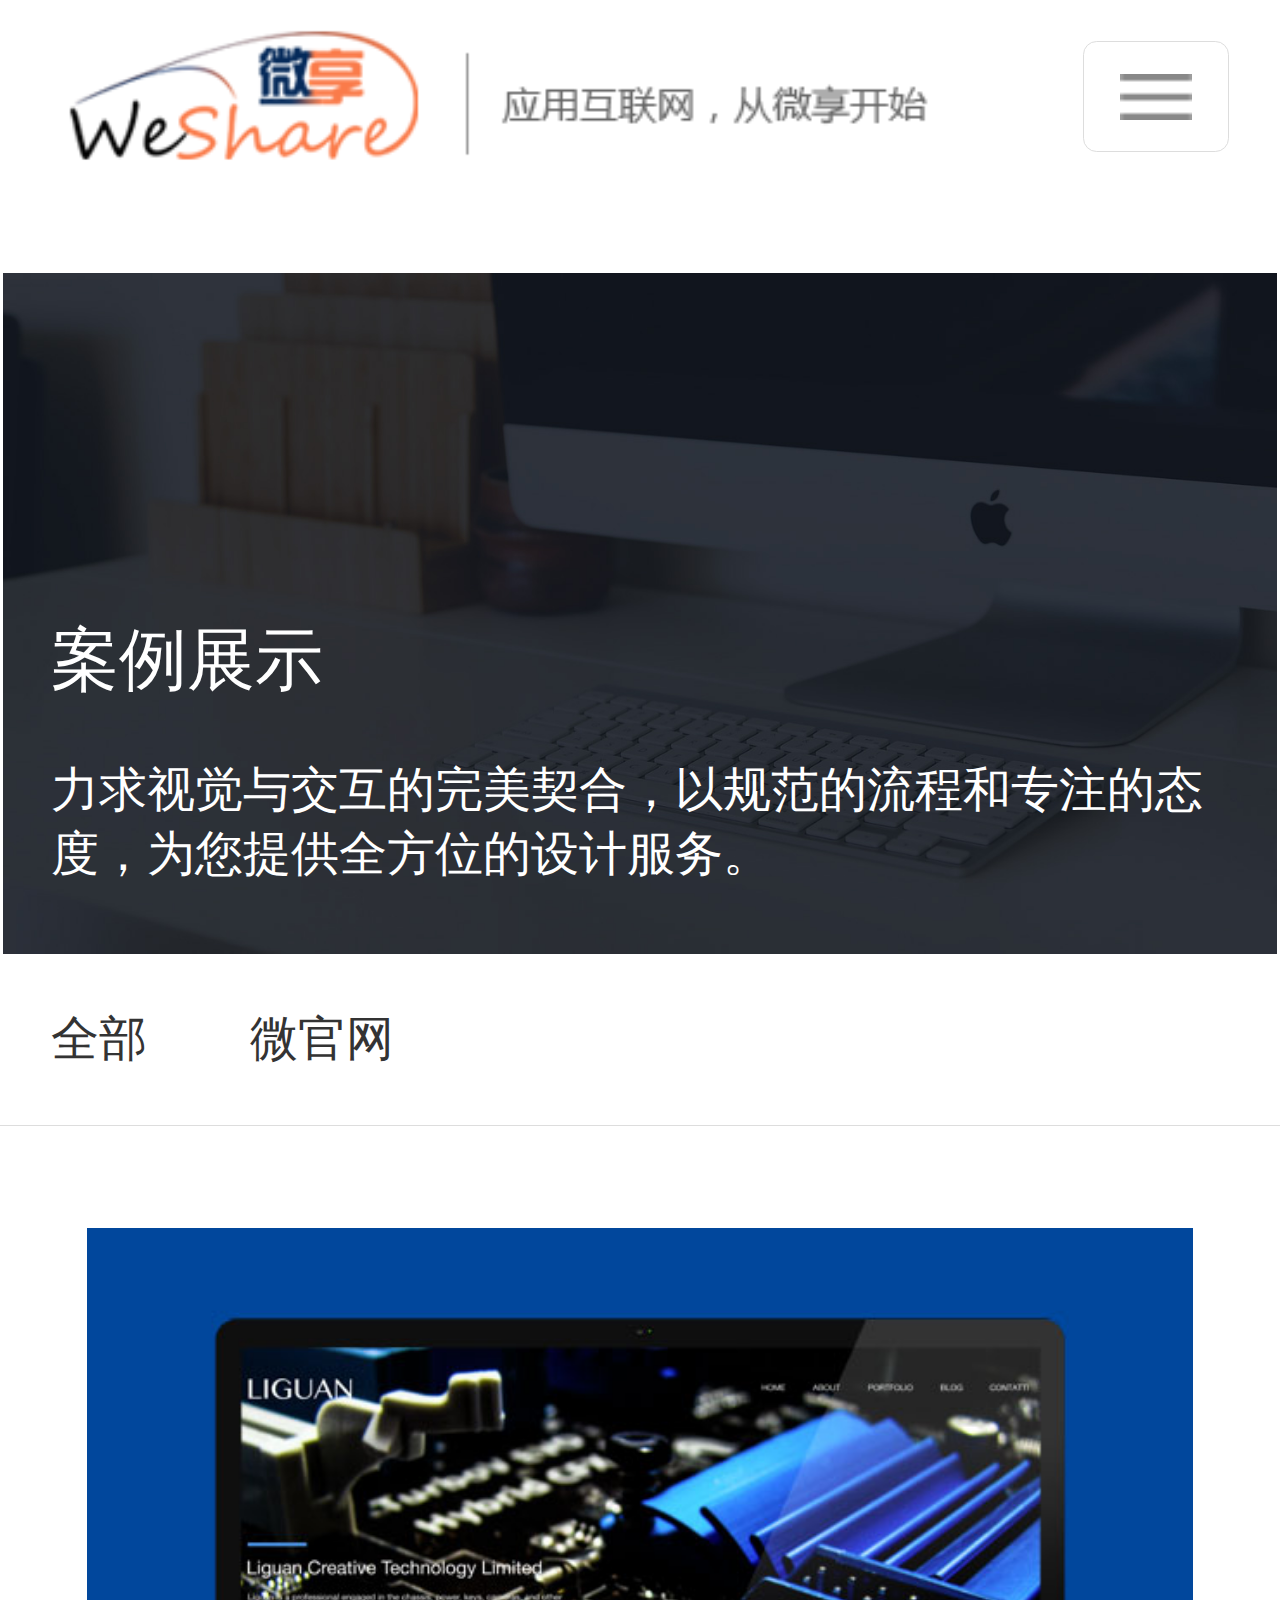
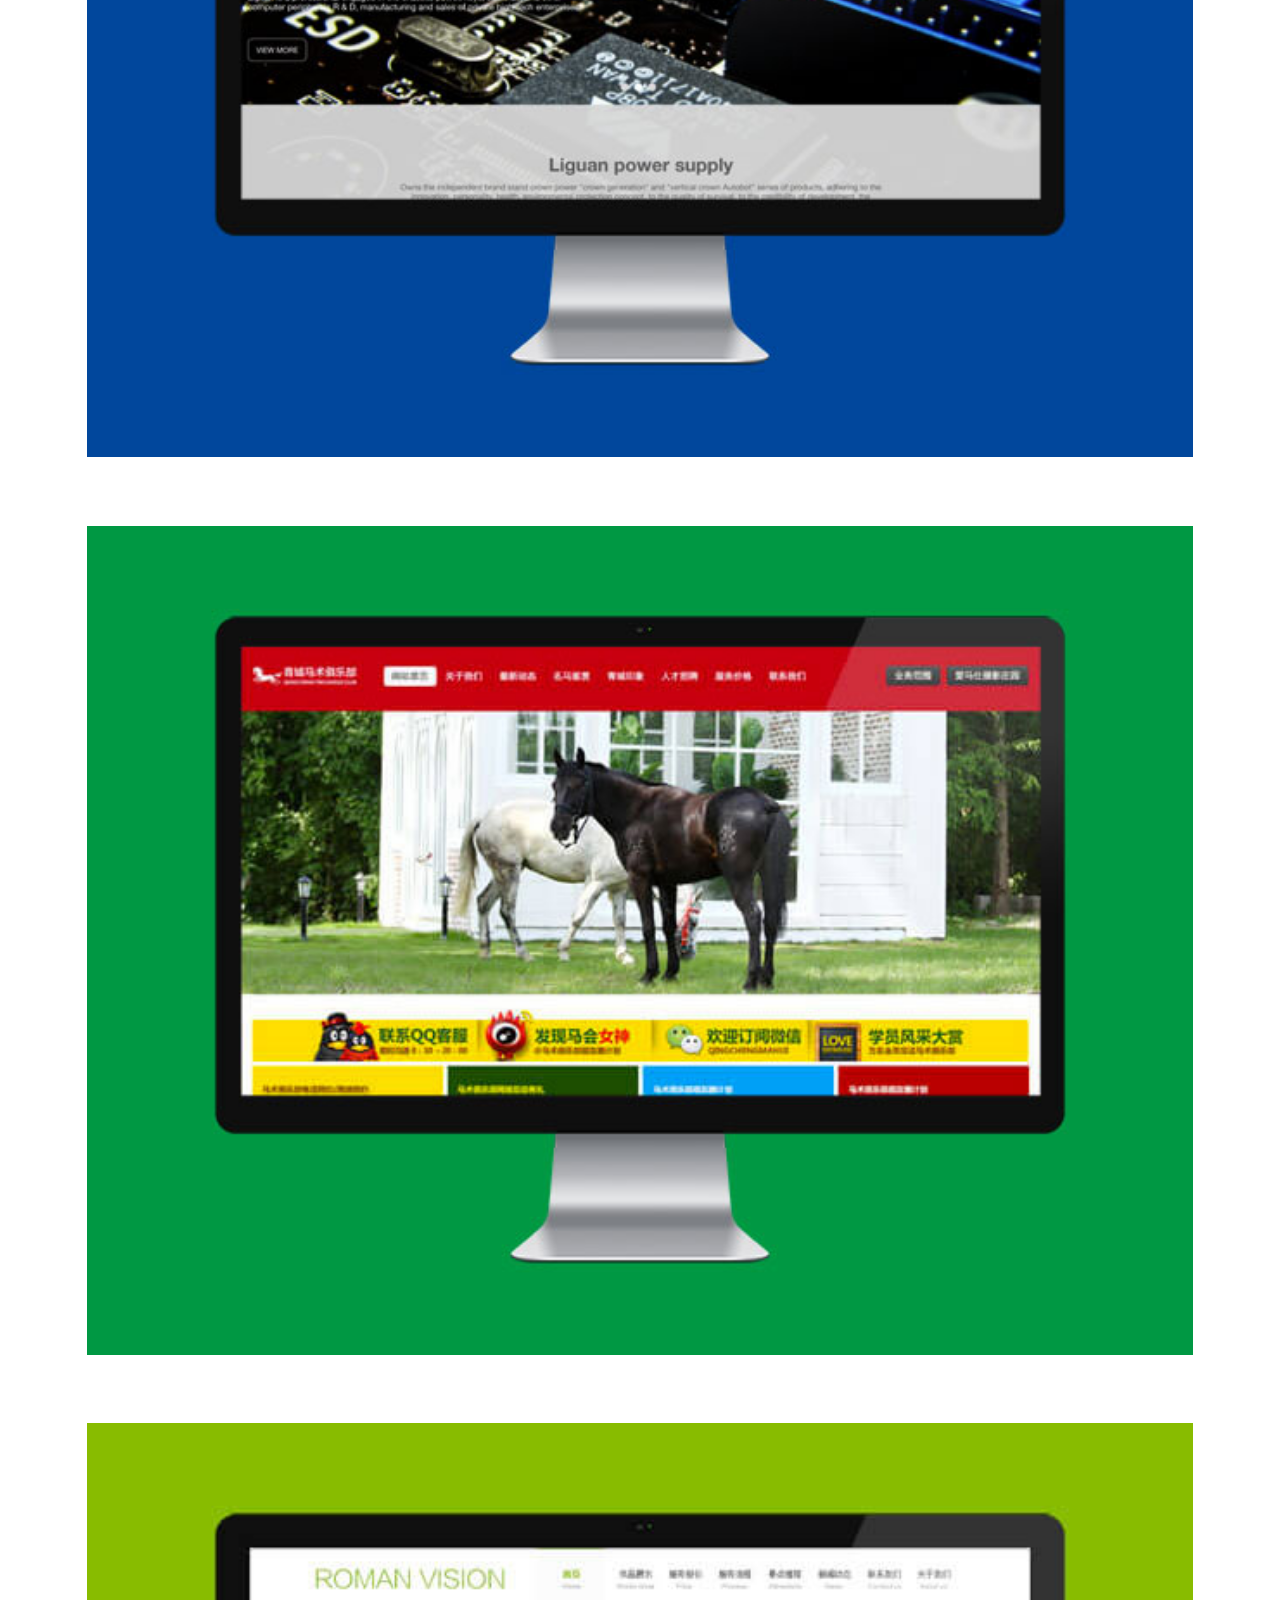
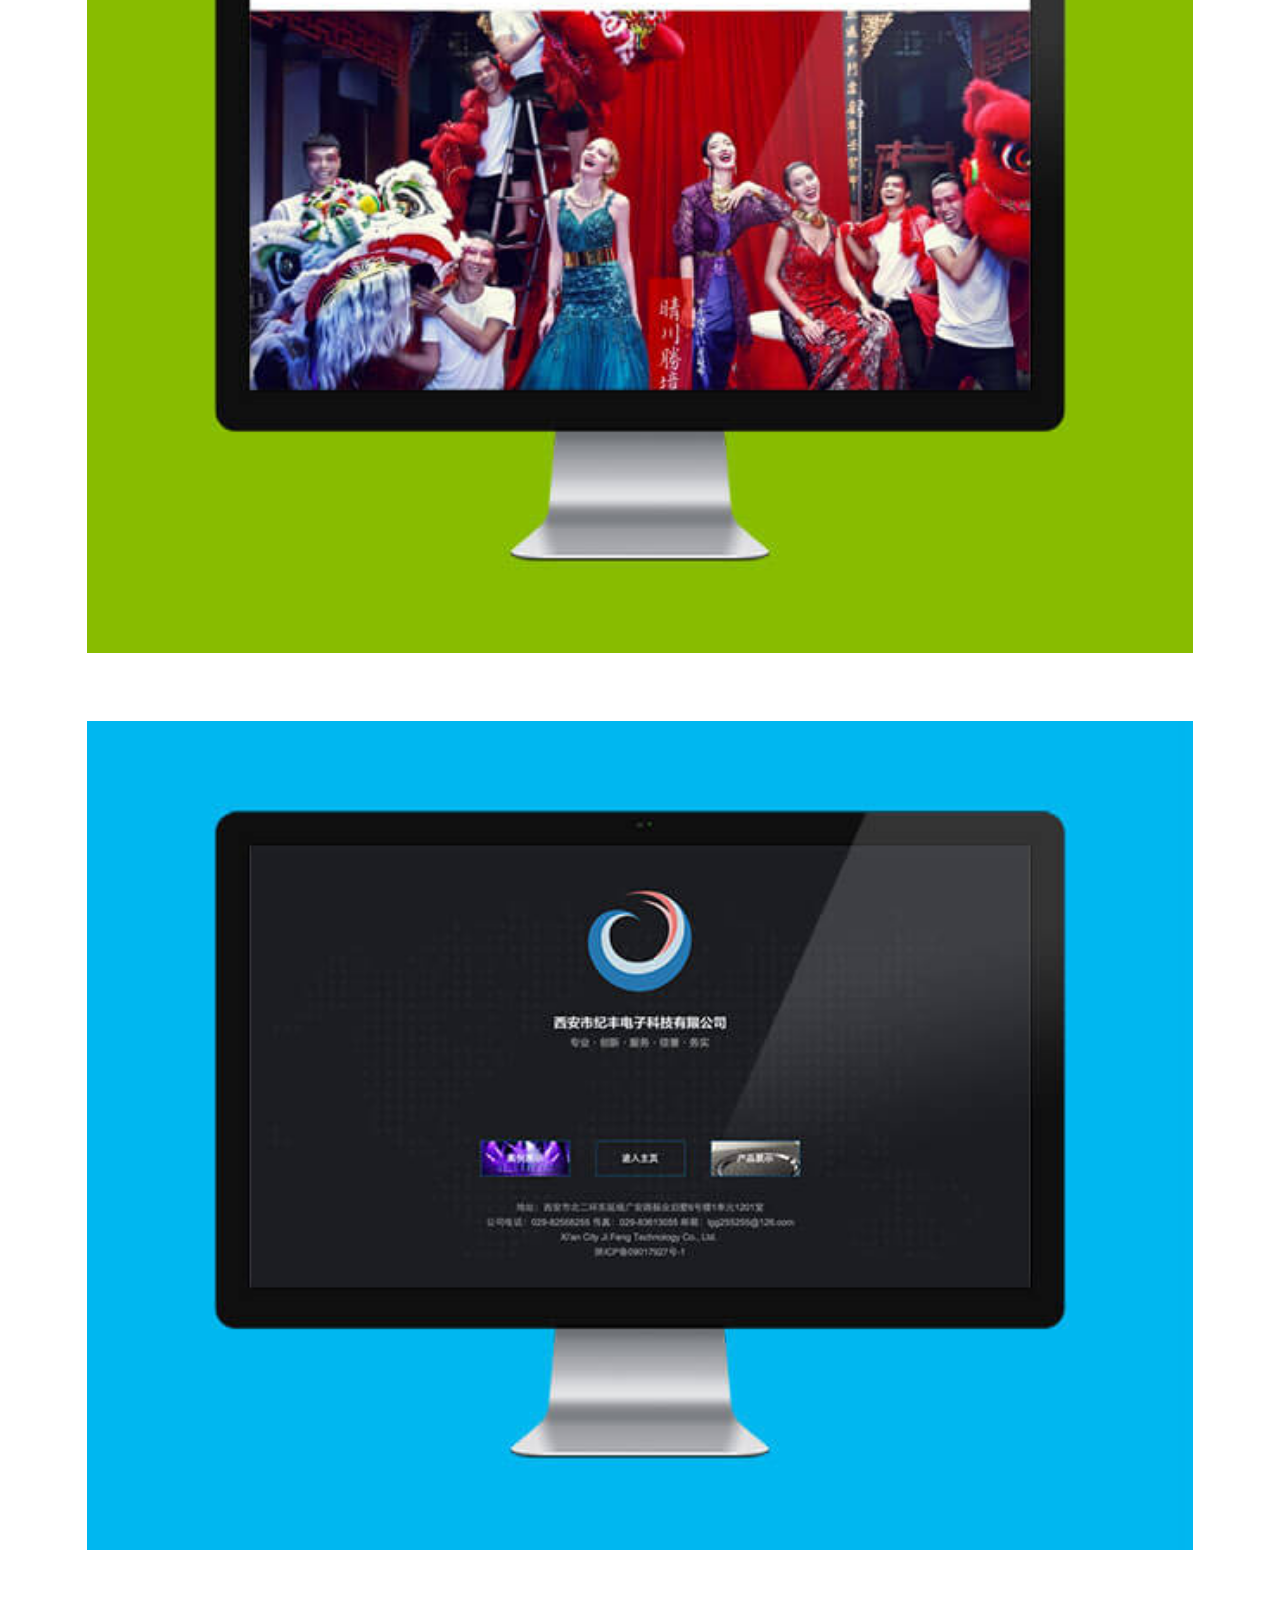
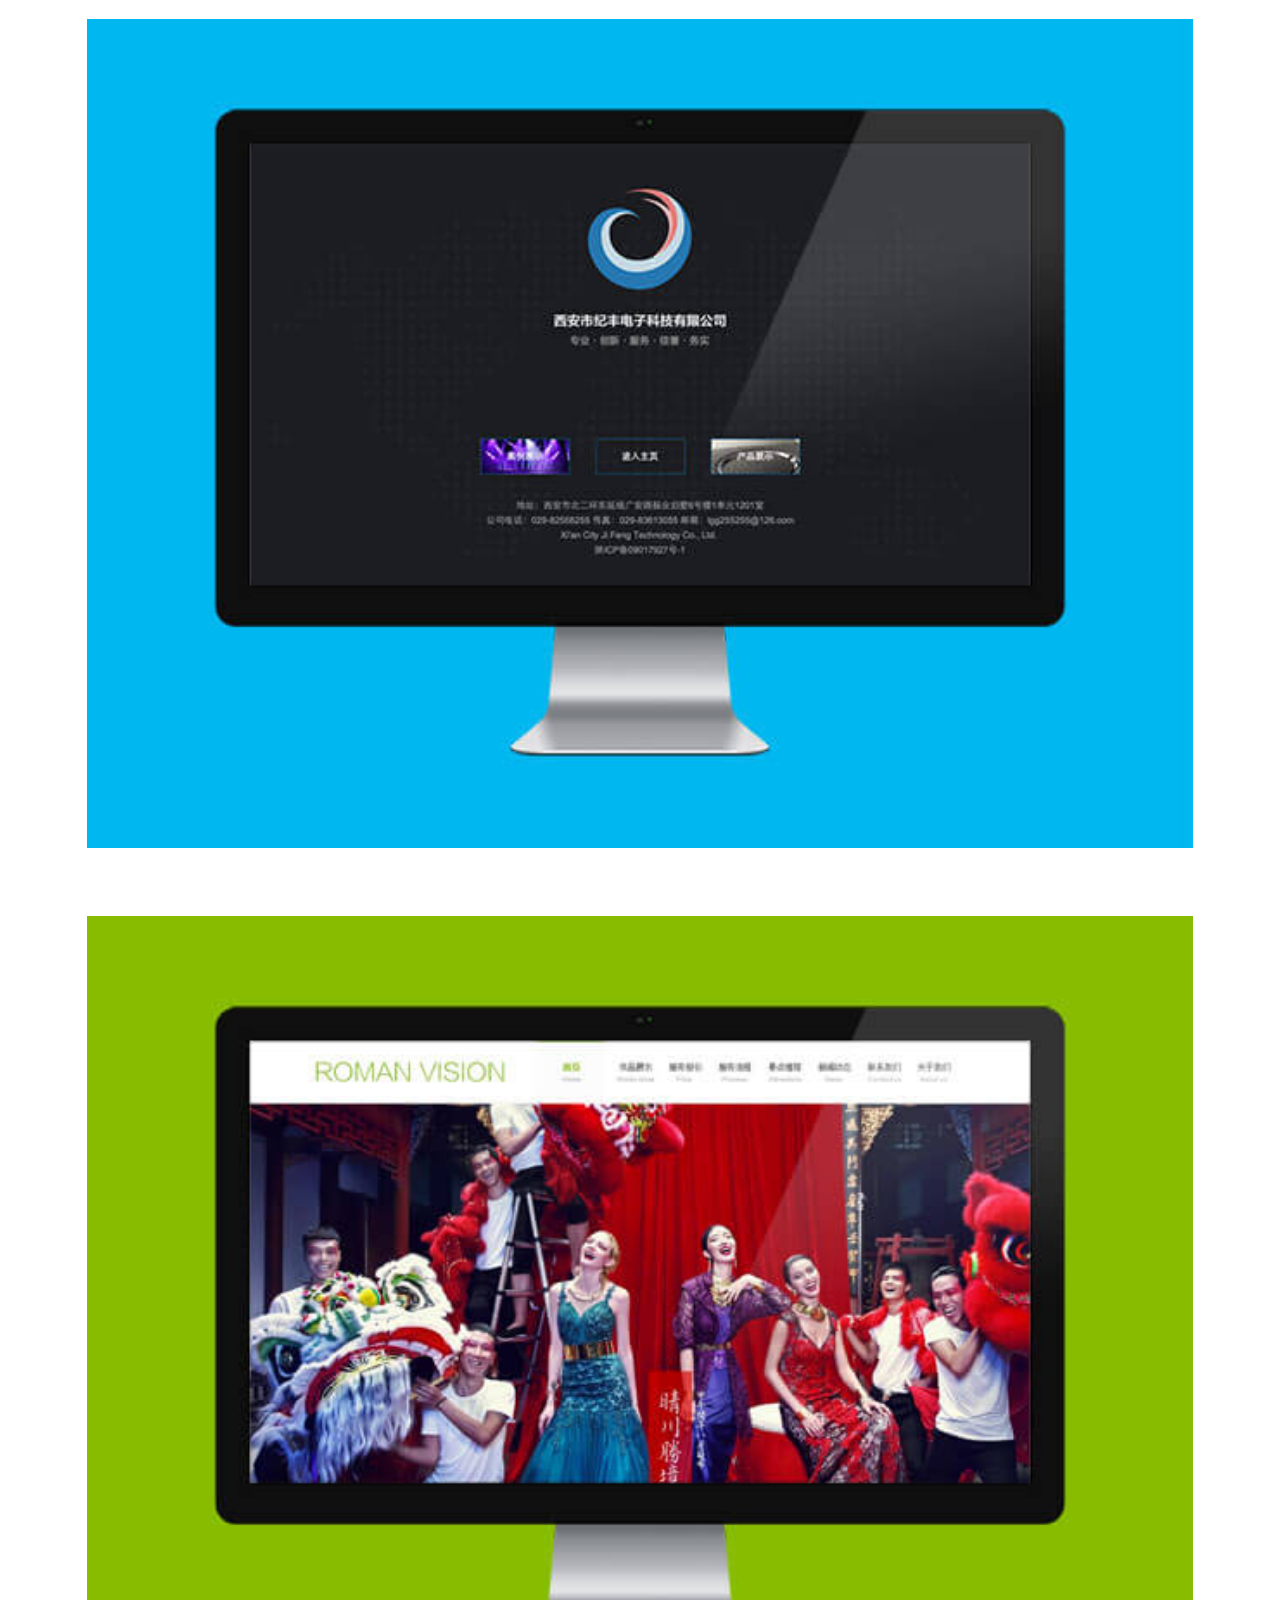
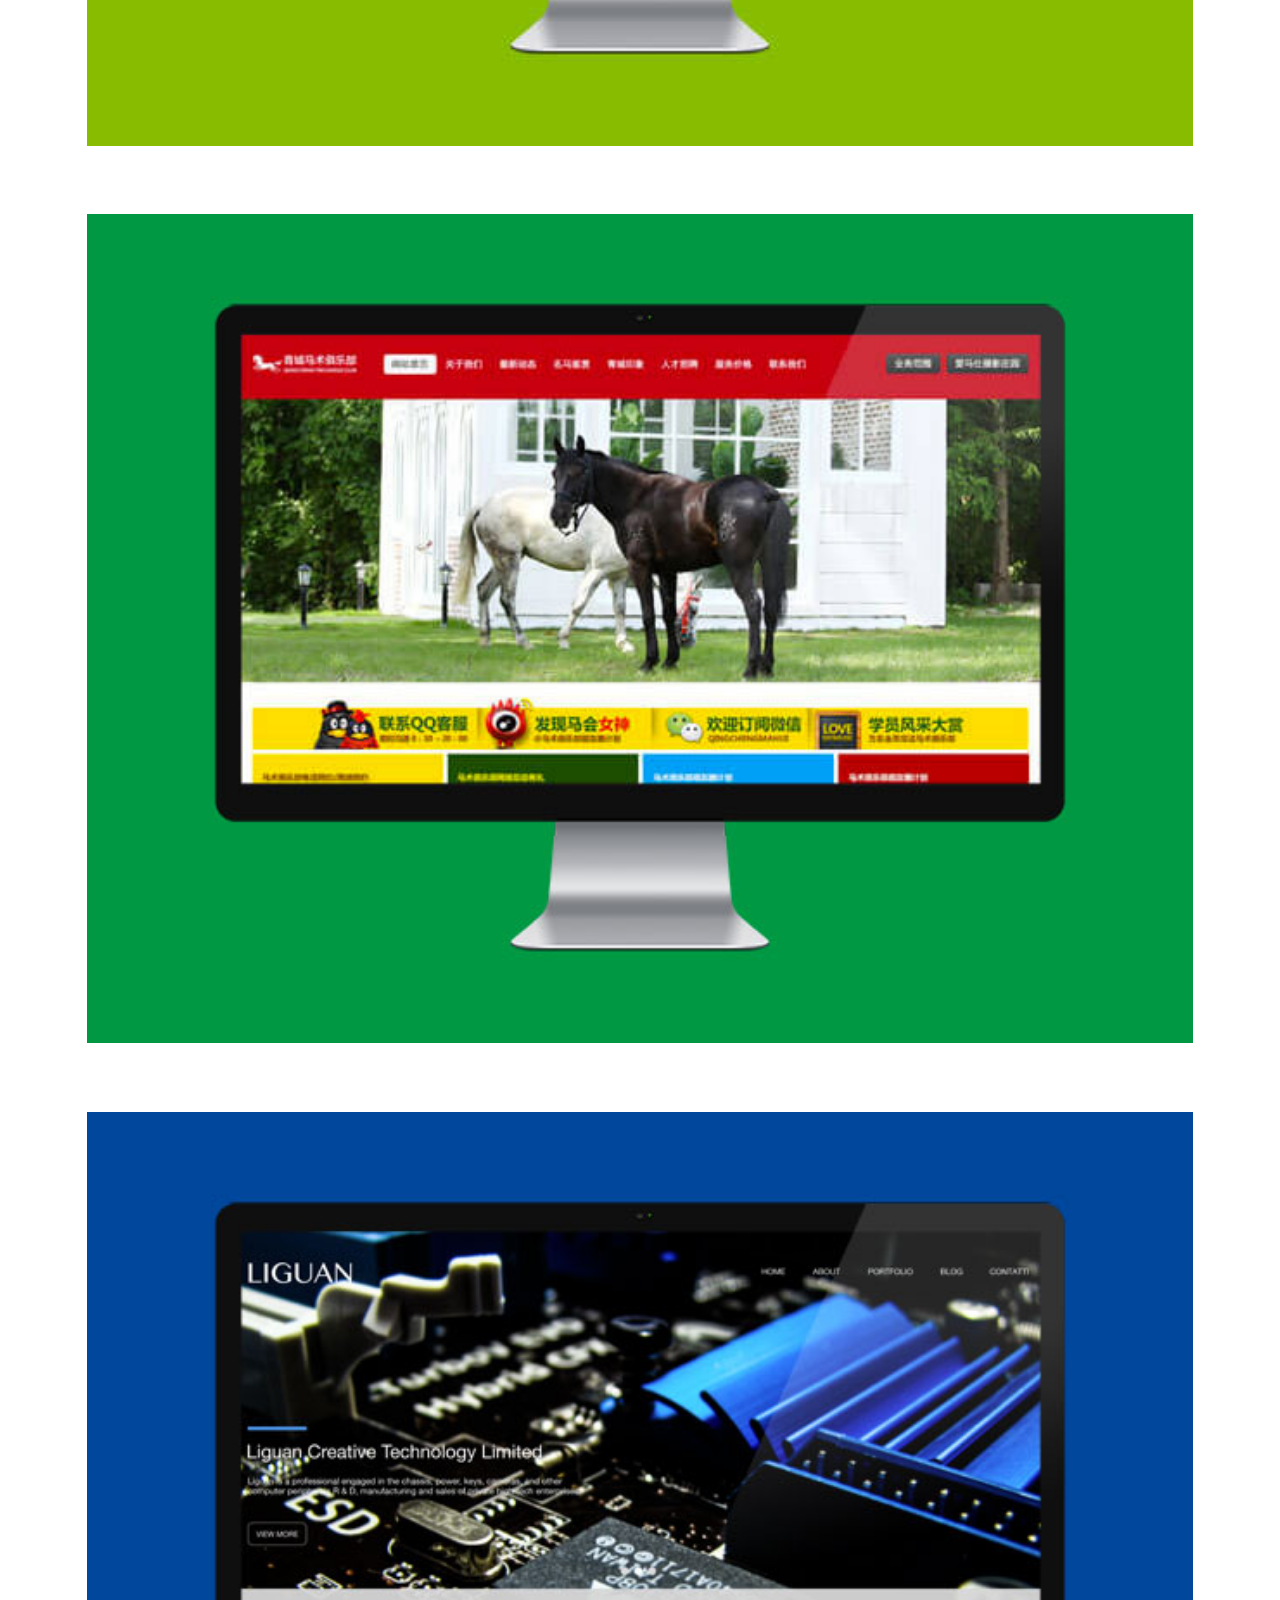
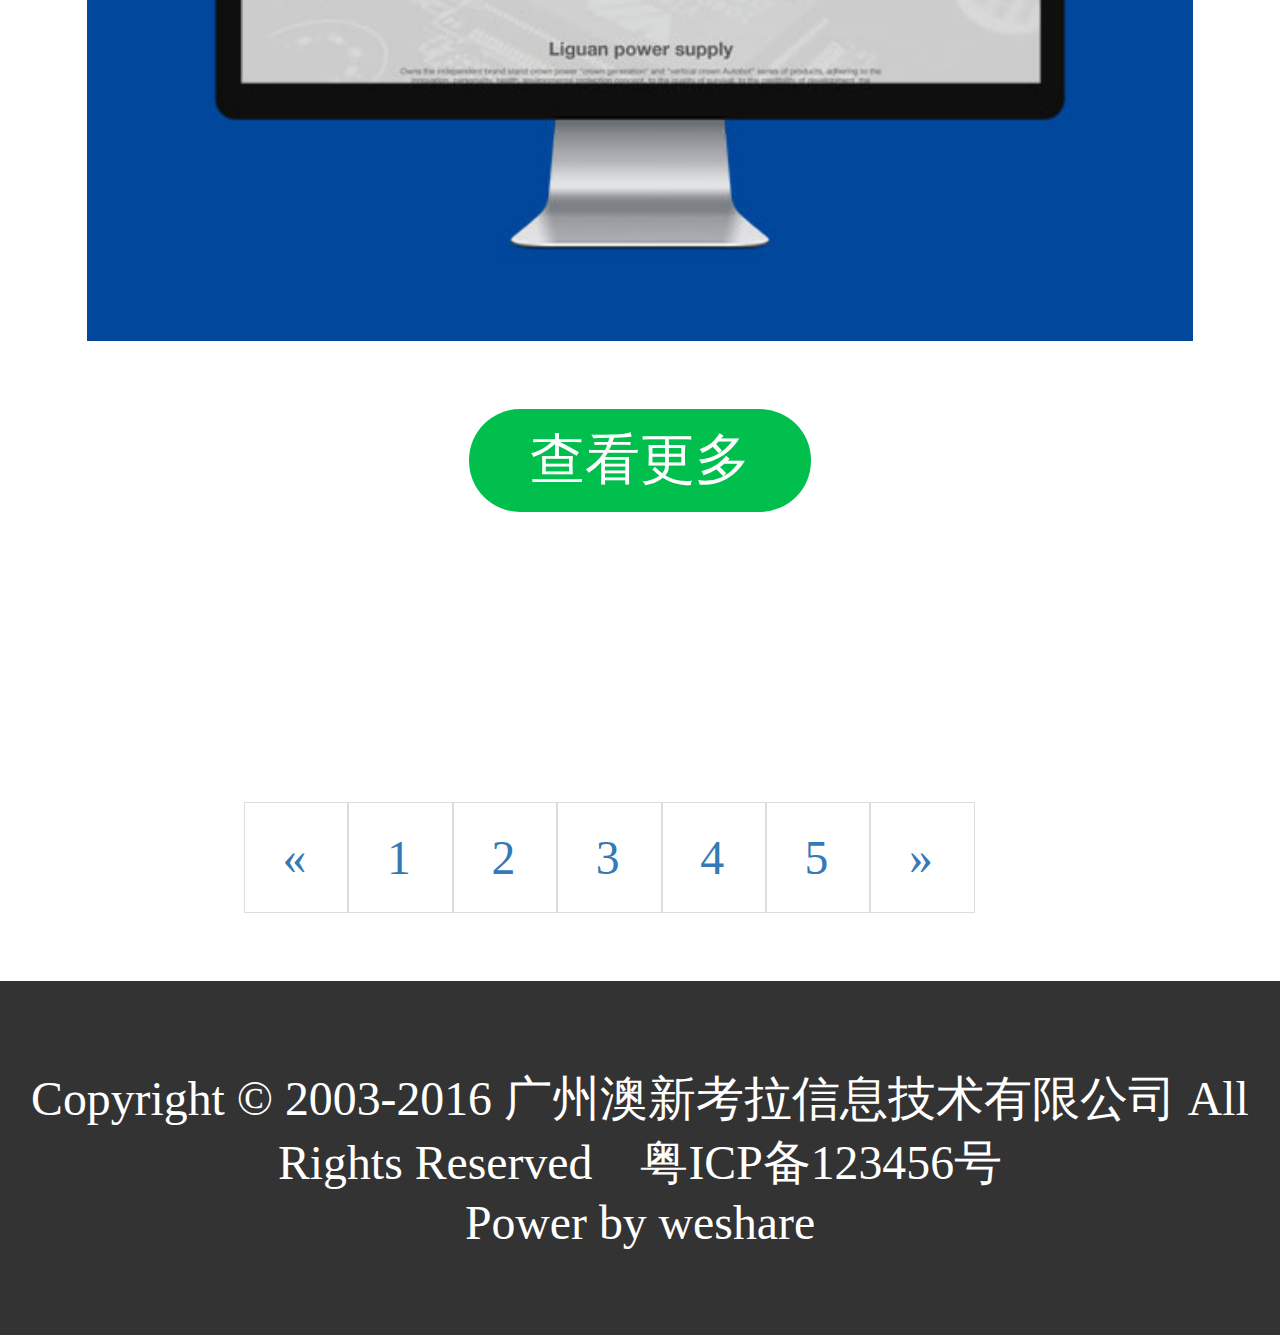
<file: exm.html>
<!DOCTYPE html>
<html lang="en">
<head>
    <meta charset="UTF-8" />
    <meta name = "viewport" content = "width = device-width, initial-scale = 1.0, maximum-scale = 1.0, user-scalable = 0" />
    <script>
        //实时设置根目录的 font-size
        //3.75   表示设计稿的宽度 / 100
        document.documentElement.style.fontSize =document.documentElement.clientWidth / 3.75 + 'px';
    </script>
    <title>微享，随时随地分享新鲜事</title>
    <link rel="stylesheet" href="css/header.css" />
    <link rel="stylesheet" href="css/exm.css" />
    <link rel="stylesheet" href="css/footer.css" />
    <link rel="stylesheet" href="css/eg.css" />
    <link rel="stylesheet" href="css/animate.css" />
</head>
<body>
<div class="warp">
        <header>
            <div class="top clearfix">
                <h1><a href="#"></a></h1>
                <a href="#"></a>
            </div>
            <div class="banner">
                <div>
                    <h2>案例展示</h2>
                    <p>力求视觉与交互的完美契合，以规范的流程和专注的态度，为您提供全方位的设计服务。</p>
                </div>
            </div>
            </header>
            <section>
             <ul class="clearfix">
                    <li><a href="#">全部</a></li>
                    <li><a href="#">微官网</a></li>
                </ul>
               <div class="exm">
                <div>
                    <a href="">
                        <img src="images/7.jpg" alt="" />
                        <div>
                            <p>福隆超市连锁</p>
                        </div>
                    </a>
                </div>
                <div>
                    <a href="">
                        <img src="images/7a.jpg" alt="" />
                        <div>
                            <p>福隆超市连锁</p>
                        </div>
                    </a>
                </div>
                <div>
                    <a href="">
                        <img src="images/8.jpg" alt="" />
                        <div>
                            <p>福隆超市连锁</p>
                        </div>
                    </a>
                </div>
                <div>
                    <a href="">
                        <img src="images/12.jpg" alt="" />
                        <div>
                            <p>福隆超市连锁</p>
                        </div>
                    </a>
                </div>
                <div>
                    <a href="">
                        <img src="images/12.jpg" alt="" />
                        <div>
                            <p>福隆超市连锁</p>
                        </div>
                    </a>
                </div>
                <div>
                    <a href="">
                        <img src="images/8.jpg" alt="" />
                        <div>
                            <p>福隆超市连锁</p>
                        </div>
                    </a>
                </div>
                <div>
                    <a href="">
                        <img src="images/7a.jpg" alt="" />
                        <div>
                            <p>福隆超市连锁</p>
                        </div>
                    </a>
                </div>
                <div>
                    <a href="">
                        <img src="images/7.jpg" alt="" />
                        <div>
                            <p>福隆超市连锁</p>
                        </div>
                    </a>
                </div>
                <a href="exm.html">查看更多</a>
            </div>
            <div>
                <ul class="clearfix">
                    <li><a href="#">«</a></li>
                    <li><a href="#">1</a></li>
                    <li><a href="#">2</a></li>
                    <li><a href="#">3</a></li>
                    <li><a href="#">4</a></li>
                    <li><a href="#">5</a></li>
                    <li><a href="#">»</a></li>
                </ul>
            </div>
            </section>
            <footer>
                 <p>Copyright © 2003-2016  广州澳新考拉信息技术有限公司  All Rights Reserved　粤ICP备123456号　</p>
                <p>Power by weshare</p>
            </footer>
</div>
</body>
<script>
        function add(ele, str) {
            let preClassName = ele.className
            let arr = preClassName.split(/\s+/)
            let ind = arr.indexOf(str)
            if (ind === -1) {
                ele.className = preClassName.trim() + ' ' + str
            }
        }
        function remove(ele, str) {
            let preClassName = ele.className
            let arr = preClassName.split(/\s+/)
            let ind = arr.indexOf(str)
            if (ind !== -1) {
                arr.splice(ind, 1)
                ele.className = arr.join(' ')
            }
        }
        document.querySelector('.top>a').onclick = function (event) {
            event.preventDefault()
            const list = document.querySelector('.menu')
            switch(list.className){
                case 'menu activeList':remove(list,'activeList');break;
                default:add(list,'activeList');break;
            }
            
        }
    </script>
</html>
</file>
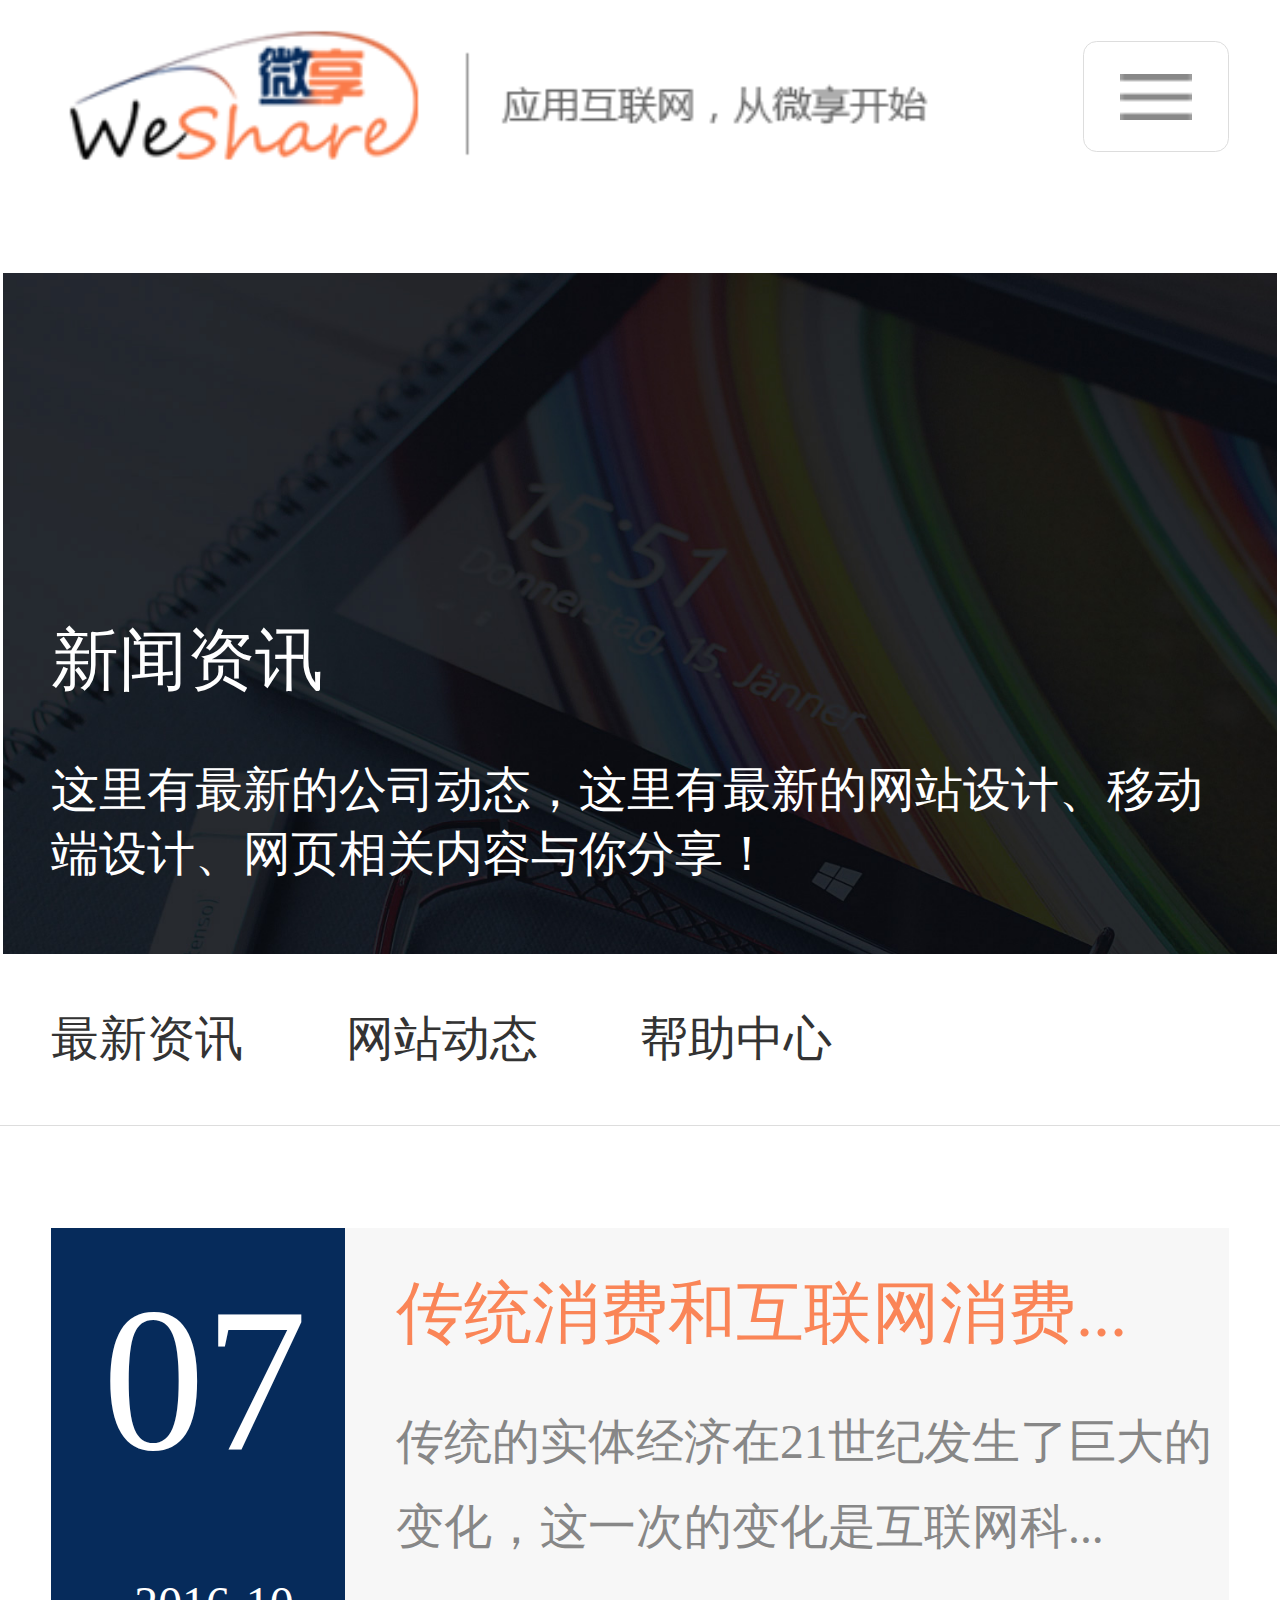
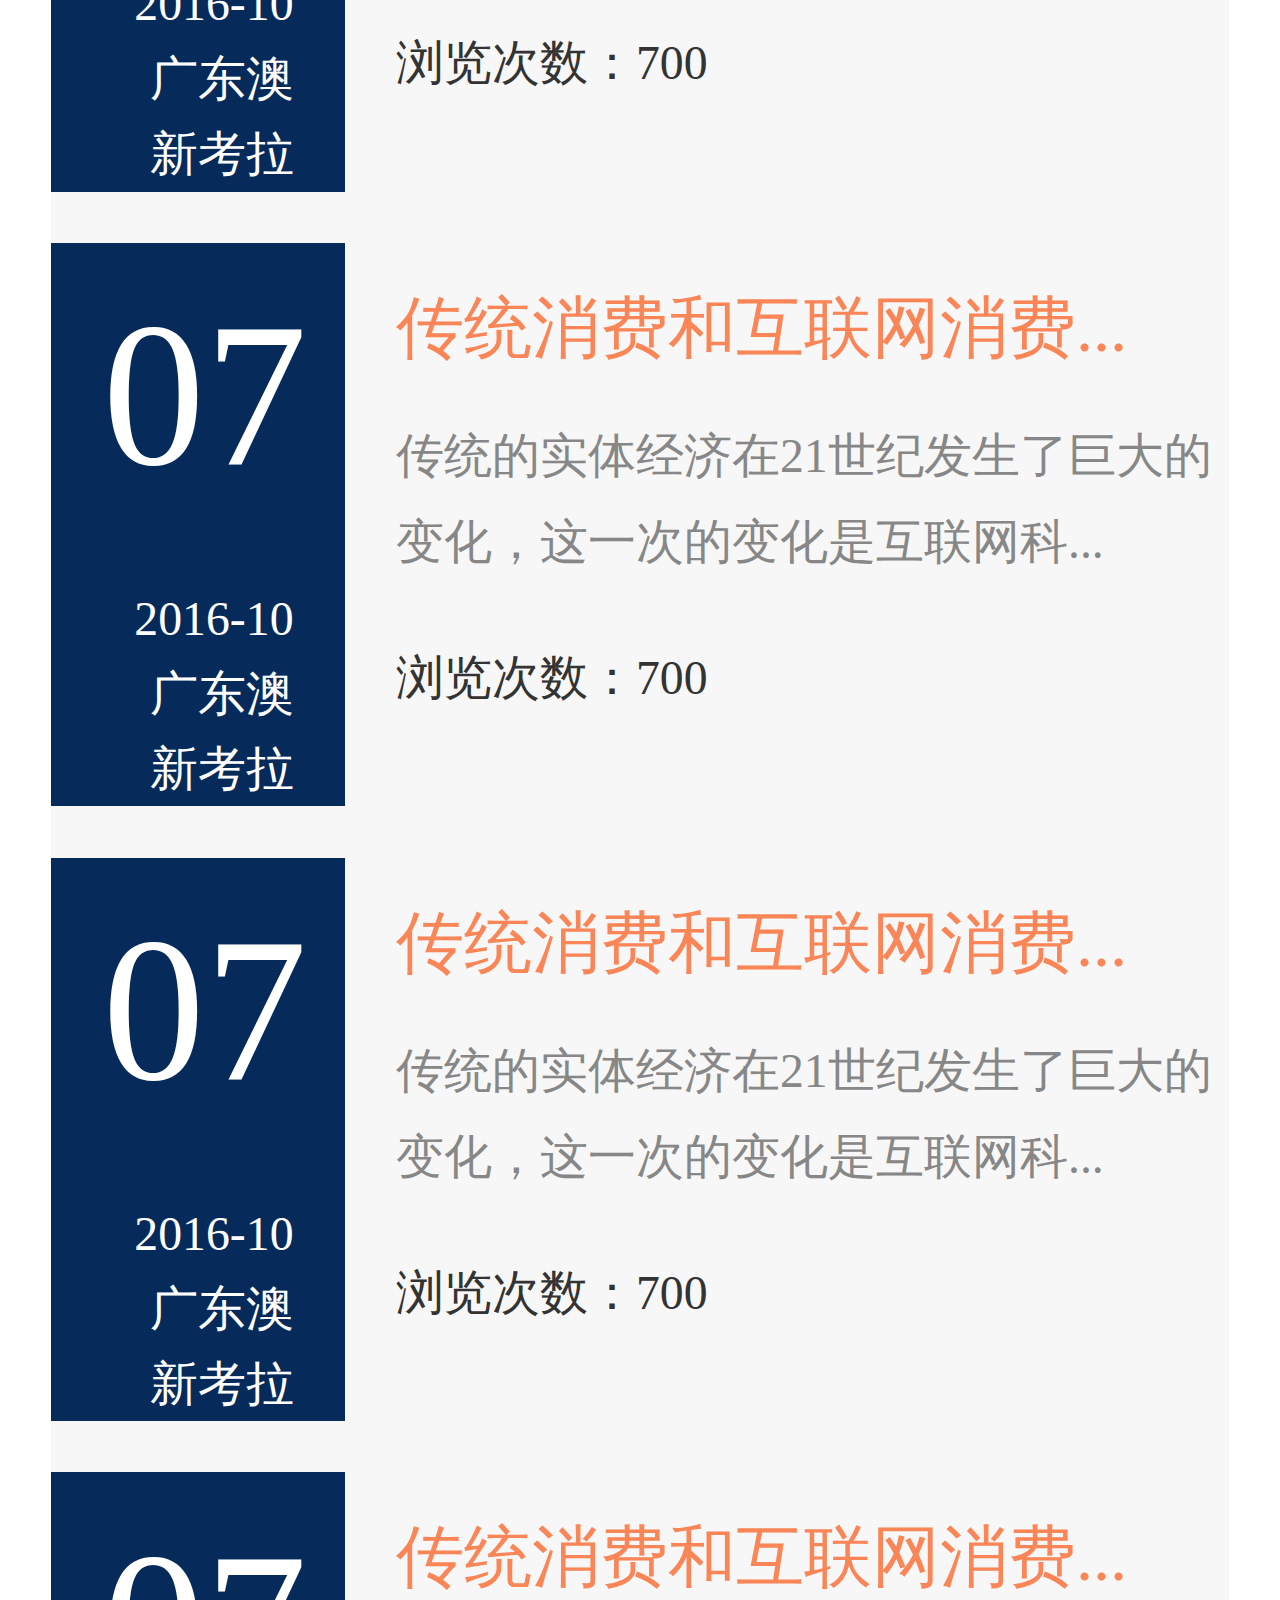
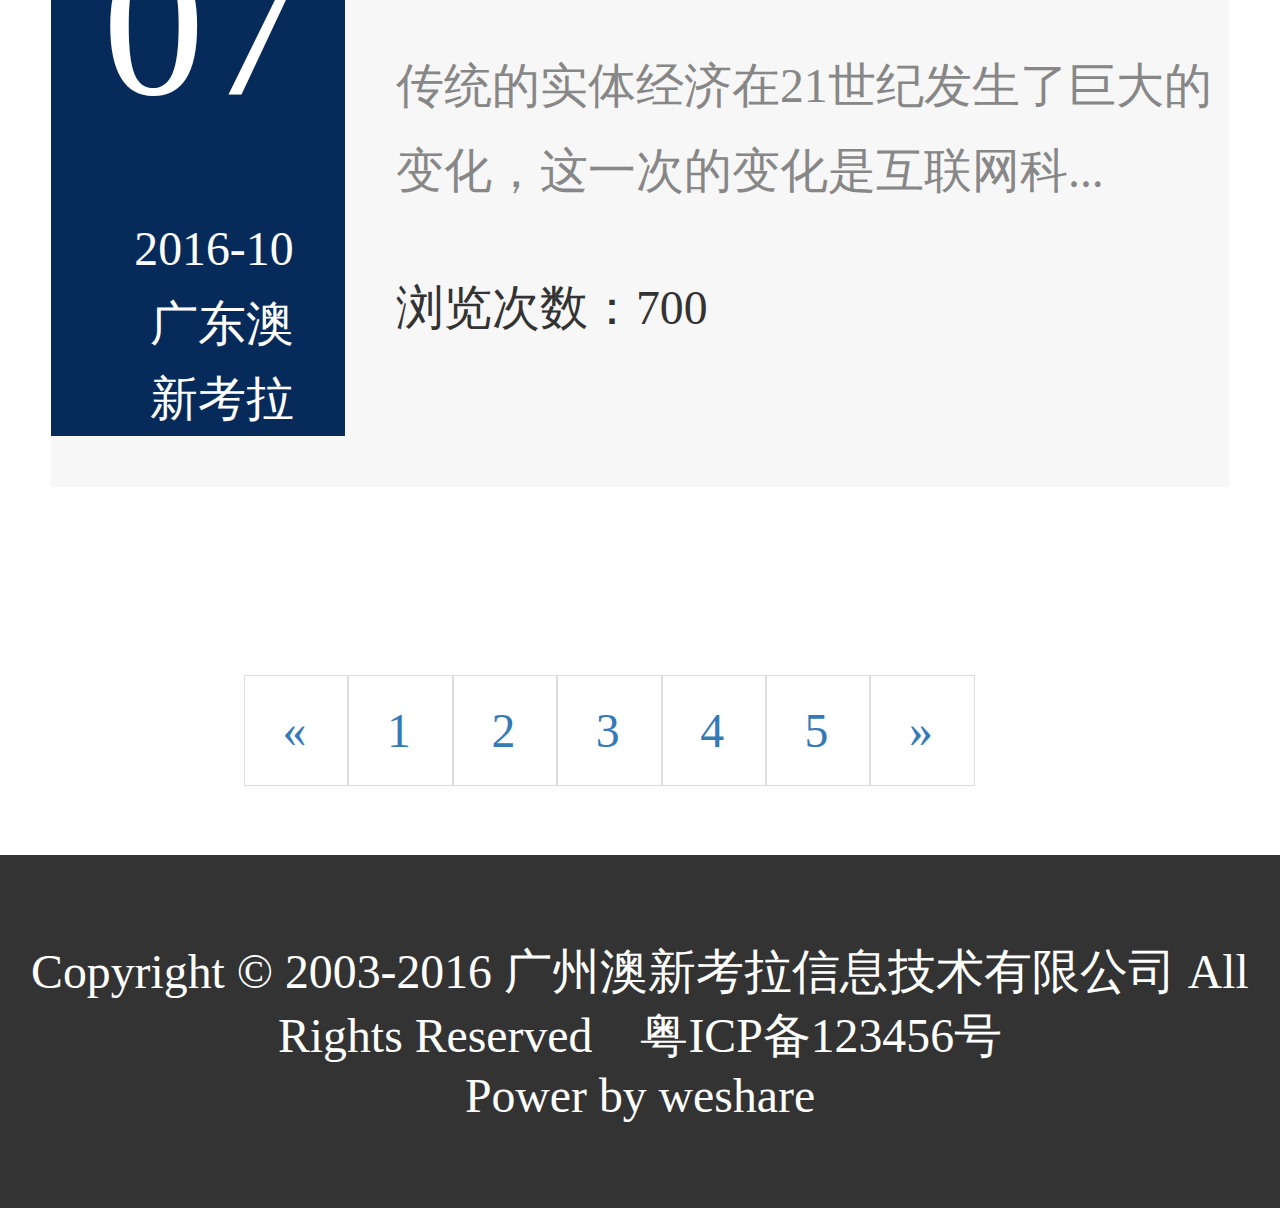
<file: news.html>
<!DOCTYPE html>
<html lang="en">
<head>
    <meta charset="UTF-8" />
    <meta name = "viewport" content = "width = device-width, initial-scale = 1.0, maximum-scale = 1.0, user-scalable = 0" />
    <script>
        //实时设置根目录的 font-size
        //3.75   表示设计稿的宽度 / 100
        document.documentElement.style.fontSize =document.documentElement.clientWidth / 3.75 + 'px';
    </script>
    <title>微享，随时随地分享新鲜事</title>
    <link rel="stylesheet" href="css/header.css" />
    <link rel="stylesheet" href="css/news.css" />
    <link rel="stylesheet" href="css/footer.css" />
    <link rel="stylesheet" href="css/animate.css" />
</head>
<body>
<div class="warp">
        <header>
            <div class="top clearfix">
                <h1><a href="#"></a></h1>
                <a href="#"></a>
            </div>
            <div class="banner">
                <div>
                    <h2>新闻资讯</h2>
                    <p>这里有最新的公司动态，这里有最新的网站设计、移动端设计、网页相关内容与你分享！</p>
                </div>
            </div>
            </header>
            <section>
                <ul class="clearfix">
                    <li><a href="#">最新资讯</a></li>
                    <li><a href="#">网站动态</a></li>
                    <li><a href="#">帮助中心</a></li>
                </ul>
                <div class="clearfix">
                    <div>
                        <span>07</span>
                        <p>2016-10</p>
                        <p>广东澳新考拉</p>
                    </div>
                    <div>
                        <h3>传统消费和互联网消费...</h3>
                        <p>传统的实体经济在21世纪发生了巨大的变化，这一次的变化是互联网科...</p>
                        <p>浏览次数：700</p>
                    </div>
                </div>
                <div class="clearfix">
                    <div>
                        <span>07</span>
                        <p>2016-10</p>
                        <p>广东澳新考拉</p>
                    </div>
                    <div>
                        <h3>传统消费和互联网消费...</h3>
                        <p>传统的实体经济在21世纪发生了巨大的变化，这一次的变化是互联网科...</p>
                        <p>浏览次数：700</p>
                    </div>
                </div>
                <div class="clearfix">
                    <div>
                        <span>07</span>
                        <p>2016-10</p>
                        <p>广东澳新考拉</p>
                    </div>
                    <div>
                        <h3>传统消费和互联网消费...</h3>
                        <p>传统的实体经济在21世纪发生了巨大的变化，这一次的变化是互联网科...</p>
                        <p>浏览次数：700</p>
                    </div>
                </div>
                <div class="clearfix">
                    <div>
                        <span>07</span>
                        <p>2016-10</p>
                        <p>广东澳新考拉</p>
                    </div>
                    <div>
                        <h3>传统消费和互联网消费...</h3>
                        <p>传统的实体经济在21世纪发生了巨大的变化，这一次的变化是互联网科...</p>
                        <p>浏览次数：700</p>
                    </div>
                </div>
                <div>
                    <ul class="clearfix">
                        <li><a href="#">«</a></li>
                        <li><a href="#">1</a></li>
                        <li><a href="#">2</a></li>
                        <li><a href="#">3</a></li>
                        <li><a href="#">4</a></li>
                        <li><a href="#">5</a></li>
                        <li><a href="#">»</a></li>
                    </ul>
                </div>
            </section>
            <footer>
                 <p>Copyright © 2003-2016  广州澳新考拉信息技术有限公司  All Rights Reserved　粤ICP备123456号　</p>
                <p>Power by weshare</p>
            </footer>
</div>
</body>
<script>
        function add(ele, str) {
            let preClassName = ele.className
            let arr = preClassName.split(/\s+/)
            let ind = arr.indexOf(str)
            if (ind === -1) {
                ele.className = preClassName.trim() + ' ' + str
            }
        }
        function remove(ele, str) {
            let preClassName = ele.className
            let arr = preClassName.split(/\s+/)
            let ind = arr.indexOf(str)
            if (ind !== -1) {
                arr.splice(ind, 1)
                ele.className = arr.join(' ')
            }
        }
        document.querySelector('.top>a').onclick = function (event) {
            event.preventDefault()
            const list = document.querySelector('.menu')
            switch(list.className){
                case 'menu activeList':remove(list,'activeList');break;
                default:add(list,'activeList');break;
            }
            
        }
    </script>
</html>
</file>
<file: css/iconfont.css>
@font-face {font-family: "iconfont";
  src: url('iconfont.eot?t=1520827304540'); /* IE9*/
  src: url('iconfont.eot?t=1520827304540#iefix') format('embedded-opentype'), /* IE6-IE8 */
  url('[data-uri]') format('woff'),
  url('iconfont.ttf?t=1520827304540') format('truetype'), /* chrome, firefox, opera, Safari, Android, iOS 4.2+*/
  url('iconfont.svg?t=1520827304540#iconfont') format('svg'); /* iOS 4.1- */
}

.iconfont {
  font-family:"iconfont" !important;
  font-size:16px;
  font-style:normal;
  -webkit-font-smoothing: antialiased;
  -moz-osx-font-smoothing: grayscale;
}

.icon-yiliao:before { content: "\e64d"; }

.icon-dianying:before { content: "\e605"; }

.icon-waimai:before { content: "\e618"; }

.icon-weixin:before { content: "\e7e5"; }

.icon-iconset0265:before { content: "\e6a4"; }

.icon-gouwuche:before { content: "\e61b"; }

.icon-fenxiao:before { content: "\e61e"; }

.icon-woyaozhongchou:before { content: "\e810"; }

.icon-ershoufang:before { content: "\e630"; }

.icon-yiyuanmiaosha:before { content: "\e610"; }

.icon-canju:before { content: "\e76f"; }

.icon-gerenziliao:before { content: "\e611"; }

.icon-kaoqin:before { content: "\e67b"; }

.icon-Vxinlizixun:before { content: "\e51f"; }

.icon-paimai:before { content: "\e66e"; }

.icon-rencai:before { content: "\e60d"; }
</file>
<file: css/header.css>
html, body, div, span, applet, object, iframe,
    h1, h2, h3, h4, h5, h6, p, blockquote, pre,
    a, abbr, acronym, address, big, cite, code,
    del, dfn, em, font, img, ins, kbd, q, s, samp,
    small, strike, strong, sub, sup, tt, var,
    dl, dt, dd, ol, ul, li,
    fieldset, form, label, legend,
    table, caption, tbody, tfoot, thead, tr, th, td {
        margin: 0;
        padding: 0;
        border: 0;
        outline: 0;
        font-weight: inherit;
        font-style: inherit;
        font-size: 100%;
        font-family: inherit;
        vertical-align: baseline;
    }
    article,aside,dialog,footer,header,section,footer,nav,figure,menu{display:block;}
    .clearfix:before,
    .clearfix:after {
                        content: "";
                        display: block;
                        clear: both;
                        visibility: hidden;
                        line-height: 0;
                        height: 0;
                        font-size:0;
}
.clearfix { *zoom:1;}
a{
    text-decoration: none;
}
li{
    list-style: none;
}
.top{
    width: 3.45rem;
    margin:0 auto;
    margin-top: 0.05rem;
}
h1{
    float: left;
}
h1>a{
    display:block;
    background-image: url('../images/logo.png');
    -webkit-background-size: 100%;
    background-size: 100%;
    padding-top: 0.55rem;
    width: 2.7rem;
}
.top>a{
    display:block;
    background: url('../images/list_03.png') no-repeat center center;
    -webkit-background-size: 50%;
    background-size: 50%;
    width:0.42rem;
    border-radius: 0.04rem;
    border:1px solid #dddddd;
    float: right;
    padding-top:0.32rem;
    margin-top:0.07rem ;
}
.banner{
    margin: 0 auto;
}
.banner img{
    width: 3.75rem;
    max-width: 100%;
    display: block;
    margin: 0 auto;
    margin-bottom: 0.2rem;
}
.menu{
    border-color: #e7e7e7;
    margin:0 -0.15rem;
    height: 0;
    overflow: hidden;
    transition: all .5s;
}
.activeList{
    height: 420px;
}
.menu>ul{
    margin: 0 auto;
    margin-top: 0.25rem;
    width: 3.45rem;
}
.menu>ul>li{
    line-height: 0.5rem;
}
.menu>ul>li>a{
    display:block;
    color: #555555;
    font-size: 0.14rem;
    padding:0 0.23rem;
    border-radius: 0.05rem;
}
.menu>ul>li>.active,.menu>ul>li>a:hover{
    color: #fff;
    background-color: #fa8557;
}
</file>
<file: css/exm.css>
.exm{
    padding:0.3rem 0;
    text-align: center;
    background-color: #e5e5e5;
}
.exm h2{
    color: #333;
    font-size: 0.24rem;
    line-height: 0.35rem;
}
.exm>p{
    color: #666;
    font-size: 0.16rem;
    padding-bottom: 0.2rem;
}
.exm>div{
    position: relative;
    width: 3.24rem;
    margin: 0 auto;
}
.exm>div>a>img{
    width: 3.24rem;
    max-width: 100%;
    display: block;
    margin: 0 auto;
    margin-bottom: 0.2rem;
}
.exm>div>a{
    margin: 0 auto;
}
.exm>div>a>div{
    position: absolute;
    top: 0;
    left: 0;
    width: 3.24rem;
    height:2.43rem;
    background-color:rgba(0,0,0,0.5);
    color: #fff;
    opacity: 0;
    margin: 0 auto;
    transition: all .5s;
    margin: 0 auto;
}
.exm>div>a>div>p{
    font-size: 0.24rem;
    margin: 0.1rem;
    position: absolute;
    bottom: 0.15rem;
}
.exm>div:hover>a>div{
    opacity: 1;
}
.exm>a{
    background-color: #00bf4c;
    border-radius: 0.15rem;
    color:#fff;
    font-size: 0.16rem;
    line-height: 0.3rem;
    display:block;
    width: 1rem;
    margin:0 auto;
}
</file>
<file: css/index.css>
section{
    text-align: center;
}
section h2{
    color: #333;
    font-size: 0.24rem;
    line-height: 0.35rem;
}
section>div:first-child>div{
    position: relative;
    width: 3.25rem;
    margin: 0 auto;
}
section>div:first-child>div>img{
    backface-visibility: hidden;
    transition: all .5s ease-in-out;
}
section>div:first-child>div>div{
    position: absolute;
    top: 0;
    left: 0;
    color: #fff;
    height:2.4617rem;
    width: 3.25rem;
    background-color: #fe7253;
    text-align: center;
    backface-visibility: hidden;
    transition: all .5s ease-in-out;
    transform: rotateY(-180deg);
}
section>div:first-child>div:hover>img{
    transform: rotateY(-180deg);
}
section>div:first-child>div:hover>div{
    transform: rotateY(0deg);    
}
section>div:first-child>div>div>p{
    font-size: 0.14rem;
    text-align: center;
    position: absolute;
    top: 45%;
    margin: 0;
    padding: 0.1rem;
    color: #fff;
}
h4{
    font-size: 0.16rem;
    text-align: center;
    width: 100%;
    position: absolute;
    top: 25%;
    left: 5px;
    color: #fff;
}
section>div:first-child>p:nth-child(2),section>div:nth-child(2)>p:nth-child(2),section>div:nth-child(3)>p:nth-child(2),section>div:nth-child(5)>p:nth-child(2){
    color: #666;
    font-size: 0.16rem;
    padding-bottom: 0.2rem;
}
section>div:first-child img{
    width: 3.24rem;
    max-width: 100%;
    display: block;
    position: relative;
    margin: 0 auto;
}
section>div:first-child>p:nth-child(6){
    font-size: 0.16rem;
    line-height: 0.35rem;
    margin: 0 auto;
    margin-top: 0.6rem;
    text-indent: 24px;
    text-align: left;
    width: 3.24rem;
}
section>div:first-child>img:nth-child(7){
    margin-bottom: 0.2rem;
}
section>div:nth-child(2){
    background-color: #e5e5e5;
    width:3.75rem;
    padding: 0.3rem 0;
    margin: 0 auto;
}
section>div:nth-child(2) div h2 span{
    color: #fa8557;
}
section>div:nth-child(2) div>p{
    line-height: 0.22rem;
    font-size: 0.16rem;
    margin: 0 auto;
    width: 3.24rem;
}
section>div:nth-child(2)>div:hover{
    transform: rotateY(360deg);
    transition: all 0.5s ease-in-out;
}
section>div:nth-child(3){
    padding:0.5rem 0;
}
section>div:nth-child(3)>div{
    color:#888888;
    float: left;
}
section>div:nth-child(3)>div:hover{
   color:#fe7253;
}
section>div:nth-child(3) i{
    font-size: 0.6rem;
    margin: 0 0.55rem;
}
section>div:nth-child(3)>div>p{
    font-size: 0.14rem;
    width: 1.85rem;
}
.exm{
    padding:0.3rem 0;
    text-align: center;
    background-color: #e5e5e5;
}
.exm h2{
    color: #333;
    font-size: 0.24rem;
    line-height: 0.35rem;
}
.exm>p{
    color: #666;
    font-size: 0.16rem;
    padding-bottom: 0.2rem;
}
.exm>img{
    width: 3.24rem;
    max-width: 100%;
    display: block;
    position: relative;
    margin: 0 auto;
    margin-bottom: 0.2rem;
}
.exm>a{
    background-color: #00bf4c;
    border-radius: 0.15rem;
    color:#fff;
    font-size: 0.16rem;
    line-height: 0.3rem;
    display:block;
    width: 1rem;
    margin:0 auto;
}
section>div:nth-child(5){
    margin-top: 0.25rem;
}
section>div:nth-child(5)>div>div:first-child>img{
    width: 3.45rem;
    margin: 0 auto;
    max-width: 100%;
    display: block;
    transition: all 1s;
}
section h3{
    color:#000;
    font-size: 0.16rem;
    margin-top: 0.1rem;
}
section>div:nth-child(5)>div{
    width: 3.45rem;
    margin: 0 auto;
    margin-bottom: 0.15rem;
}
section>div:nth-child(5)>div>div:first-child{
    height: 1.725rem;
    overflow: hidden;
}
section>div:nth-child(5)>div:hover>div>img{
    transform: scale(1.1);
}
section>div:nth-child(5)>div:hover>div:nth-child(2)>div>p{
    color:#56b6e7;
}
section>div:nth-child(5)>div:hover h3{
    color:#56b6e7;
}
section>div:nth-child(5)>div>div:nth-child(2){
    border:1px solid #dddddd;
}
section>div:nth-child(5)>div>div:nth-child(2)>div{
    width:0.61rem;
    float: left;
    padding: 0.1rem 0;
    text-align: right;
    border-right: 1px solid #dddddd;
    padding-right: 0.08rem;
}
section>div:nth-child(5)>div>div:nth-child(2)>div>span{
    color: #e9b023;
    font-size: 0.2rem;
    line-height: 0.3rem;
    display:block;
}
section>div:nth-child(5)>div>div:nth-child(2)>div>p{
    font-size: 0.16rem;
    line-height: 0.22rem;
}
section>div:nth-child(5)>div>div:nth-child(2)>p{
    font-size: 0.14rem;
    text-align: left;
}
section>div:nth-child(5)>a{
    background-color: #00bf4c;
    border-radius: 0.15rem;
    color:#fff;
    font-size: 0.16rem;
    line-height: 0.3rem;
    display:block;
    width: 1rem;
    margin:0.35rem auto 0.2rem;
}
.ad{
    position: fixed;
    right: 0.1rem;
    top: 3rem;
    z-index: 100;
}
.ad>a{
    display:block;
    background-image: url('../images/open_im.png');
    background-repeat: no-repeat;
    width: 0.4rem;
    height: 1.33rem;
}
footer{
    text-align: center;
}
footer>div:first-child{
    background-image: url('../images/map.jpg');
    padding: 0.55rem 0 0.4rem 0;

}
footer>div:first-child>p{
    font-size: 0.16rem;
    color:#fff;
    line-height: 0.4rem;
}
footer>div:first-child>img{
    width: 3.45rem;
    margin: 0 auto;
    max-width: 100%;
    display:block;
}
footer>div:last-child p{
    font-size: 0.14rem;
}
</file>
<file: css/about.css>
.banner{
    margin-top: 0.2rem;
    width:3.73rem;
    background: url(../images/about-bg.jpg) no-repeat;
    -webkit-background-size: cover;
    background-size: cover;
    overflow: hidden;
}
.banner>div{
    width: 3.45rem;
    margin: 0 auto;
    animation: bounceInUp 1s;
}
.banner h2{
    font-size: 0.2rem;
    font-weight: 100;
    color: #fff;
    padding-top: 1rem;

}
.banner>div>p{
    font-size: 0.14rem;
    color: #fff;
    margin-top: 0.15rem;
    padding-bottom: 0.2rem;
}
section{
    width:3.45rem;
    margin: 0 auto;
    text-align: center;
}
section>ul>li{
    float: left;
    line-height: 0.5rem;
}
section>ul>li>a{
    display:block;
    color:#333333;
    font-size: 0.14rem;
    padding:0 0.15rem;
}
section>ul>li>.active{
    color:#fa8557;
}
section>ul>li>a:hover{
    color: #56b6e7;
}
section img{
    width:3.45rem;
    margin: 0 auto;
    max-width: 100%;
    display:block;
}
section h3{
    font-size: 0.2rem;
    color:#333333;
    line-height: 1rem;
}
section>p{
    font-size: 0.16rem;
    text-indent: 24px;
    line-height: 0.35rem;
    text-align: left;
    margin-bottom: 0.3rem;
}
section>div{
    text-align: left;
}
h4{
    line-height: 0.4rem;
    font-size: 0.18rem;
    color: #333333;
}
section>div>p{
    color:#333333;
    font-size: 0.14rem;
    line-height: 0.22rem;
}
</file>
<file: css/footer.css>
footer{
    background-color: #333333;
    text-align: center;
    padding:0.25rem 0;
    margin-top: 0.2rem;
}
footer>p{
    font-size: 0.14rem;
    color:#fff;
}
</file>
<file: css/eg.css>
.banner{
    margin-top: 0.2rem;
    width:3.73rem;
    background: url(../images/case-bg.jpg) no-repeat;
    -webkit-background-size: cover;
    background-size: cover;
    overflow: hidden;
}
.banner>div{
    width: 3.45rem;
    margin: 0 auto;
    animation: bounceInUp 1s;
}
.banner h2{
    font-size: 0.2rem;
    font-weight: 100;
    color: #fff;
    padding-top: 1rem;
}
.banner>div>p{
    font-size: 0.14rem;
    color: #fff;
    margin-top: 0.15rem;
    padding-bottom: 0.2rem;
}
section{
    text-align: center;
}
section>ul{
    border-bottom: 1px solid #dddddd;
}
section>ul>li{
    float: left;
    line-height: 0.5rem;
}
section>ul>li>a{
    display:block;
    color:#333333;
    font-size: 0.14rem;
    padding:0 0.15rem;
}
section>ul>li>.active{
    color:#fa8557;
}
section>ul>li>a:hover{
    color: #56b6e7;
}
section>div:last-child{
    text-align: center;
    background-color: #fff;
}
section>div:last-child>ul{
    margin: 0.2rem auto;
    border-radius: 0.04rem;
    width: 2.32rem;
}
section>div:last-child>ul>li{
    float: left;
    line-height: 0.32rem;
    margin-top: 0.35rem;
    border: 1px solid #ddd;
}
section>div:last-child>ul>li>a{
    font-size: 0.14rem;
    padding: 0 0.12rem;
    margin-left: -0.01rem;
    color: #337ab7;
    display:block;
}
.exm{
    background-color: #fff;
}
</file>
<file: css/news.css>
.banner{
    margin-top: 0.2rem;
    width:3.73rem;
    background: url(../images/news-bg.jpg) no-repeat;
    -webkit-background-size: cover;
    background-size: cover;
    overflow: hidden;
}
.banner>div{
    width: 3.45rem;
    margin: 0 auto;
    animation: bounceInUp 1s;
}
.banner h2{
    font-size: 0.2rem;
    font-weight: 100;
    color: #fff;
    padding-top: 1rem;
}
.banner>div>p{
    font-size: 0.14rem;
    color: #fff;
    margin-top: 0.15rem;
    padding-bottom: 0.2rem;
}
section{
    width:3.45rem;
    margin: 0 auto;
    text-align: center;
}
section>ul{
    margin:0 -0.15rem;
    border-bottom: 1px solid #dddddd;
    margin-bottom: 0.3rem;
}
section>ul>li{
    float: left;
    line-height: 0.5rem;
}
section>ul>li>a{
    display:block;
    color:#333333;
    font-size: 0.14rem;
    padding:0 0.15rem;
}
section>ul>li>.active{
    color:#fa8557;
}
section>ul>li>a:hover{
    color: #56b6e7;
}
section>div{
    background-color: #f7f7f7;
}
section>div>div:first-child{
    background: #062b5b;
    color: #fff;
    text-align: right;
    padding-bottom: 0.1rem;
    width:0.56rem;
    float: left;
    padding: 0 0.15rem;
    margin-bottom: 0.15rem;
}
section span{
    font-size: 0.6rem;
    margin:0.1rem 0 0.2rem 0;
    display:block;
}
section>div>div:first-child>p{
    line-height: 0.22rem;
    font-size: 0.14rem;
}
section>div>div:nth-child(2){
    padding-left: 0.15rem;
    text-align: left;
    width: 2.44rem;
    float: right;
}
section h3{
    font-size: 0.2rem;
    line-height: 0.5rem;
    color: #fa8557;
}
section>div>div:nth-child(2)>p{
    color: #878787;
    font-size: 0.14rem;
    line-height: 0.25rem;
}
section>div>div:nth-child(2)>p:last-child{
    margin-top: 0.15rem;
    color: #333333;
}
section>div:last-child{
    text-align: center;
    background-color: #fff;
}
section>div:last-child>ul{
    margin: 0.2rem auto;
    border-radius: 0.04rem;
    width: 2.32rem;
}
section>div:last-child>ul>li{
    float: left;
    line-height: 0.32rem;
    margin-top: 0.35rem;
    border: 1px solid #ddd;
}
section>div:last-child>ul>li>a{
    font-size: 0.14rem;
    padding: 0 0.12rem;
    margin-left: -0.01rem;
    color: #337ab7;
    display:block;
}
section>div:hover>div:nth-child(2)>p:last-child{
    color: #56b6e7;
}
</file>
